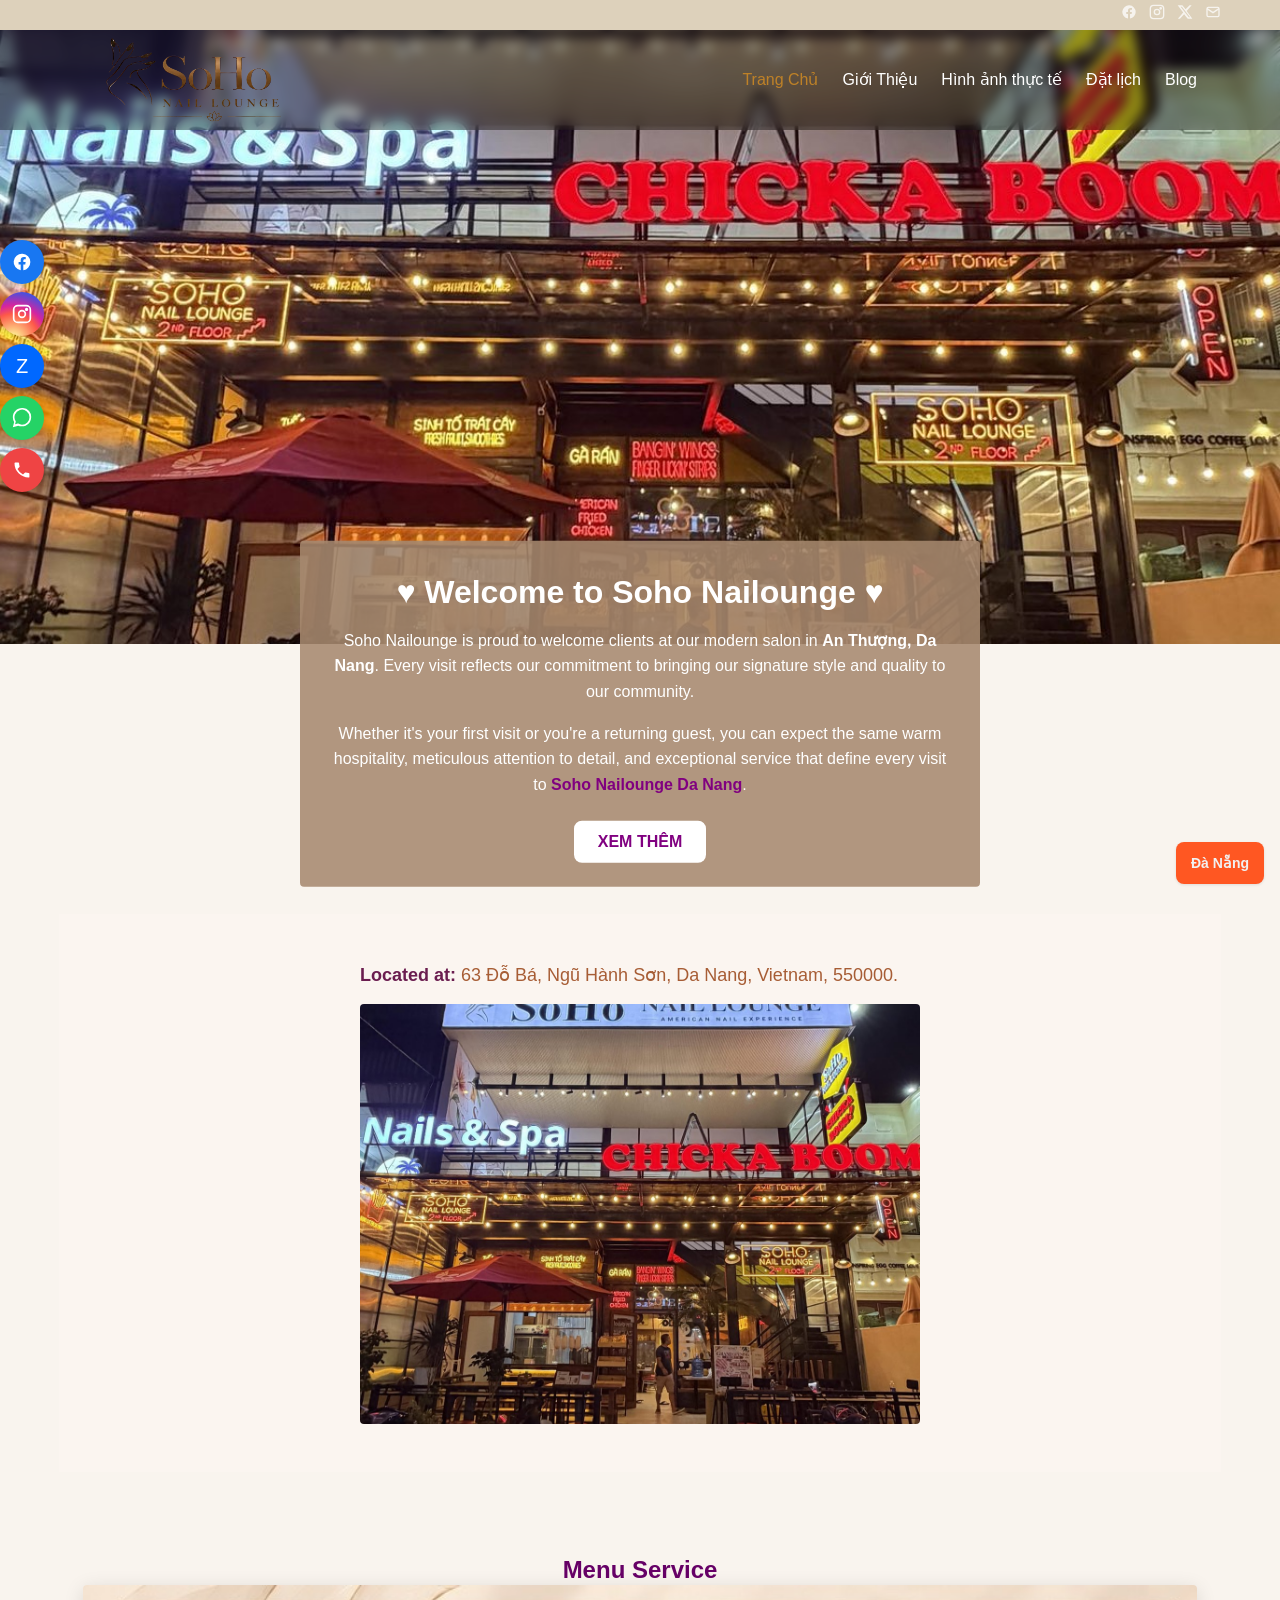
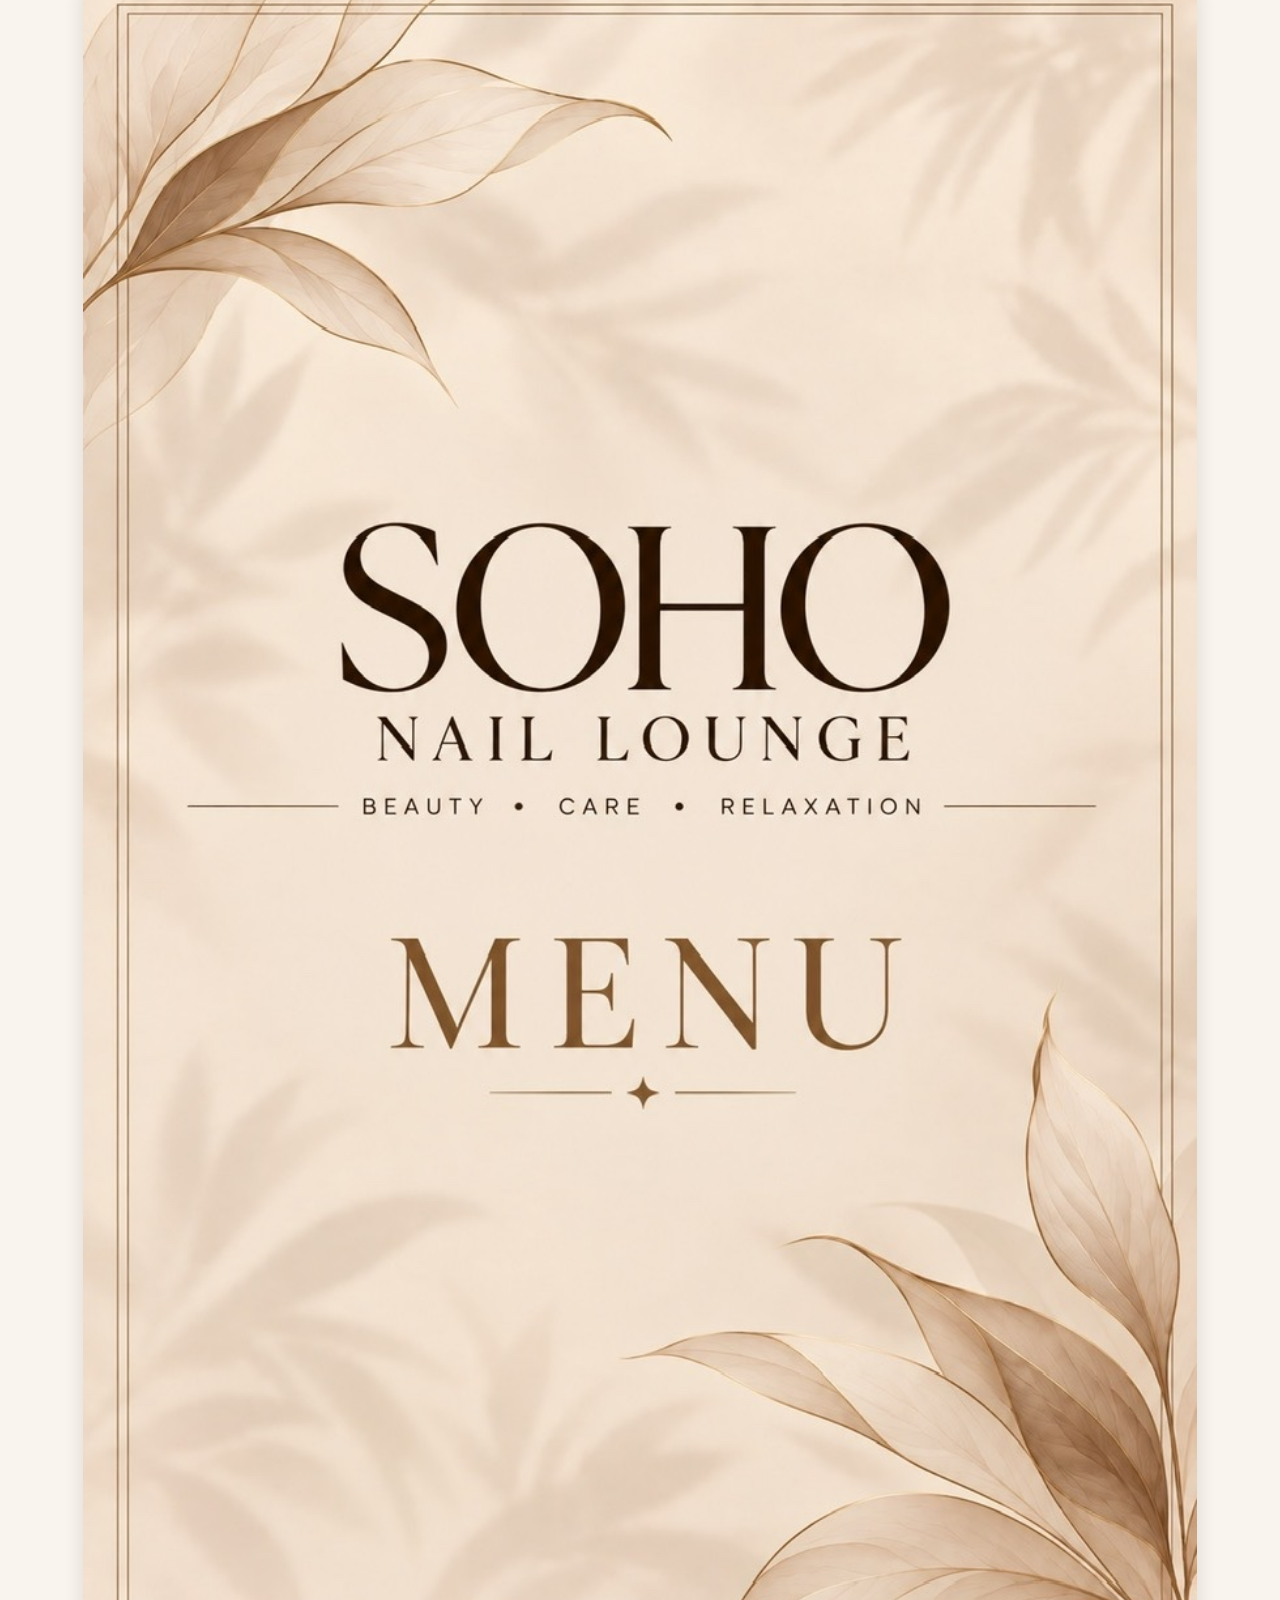
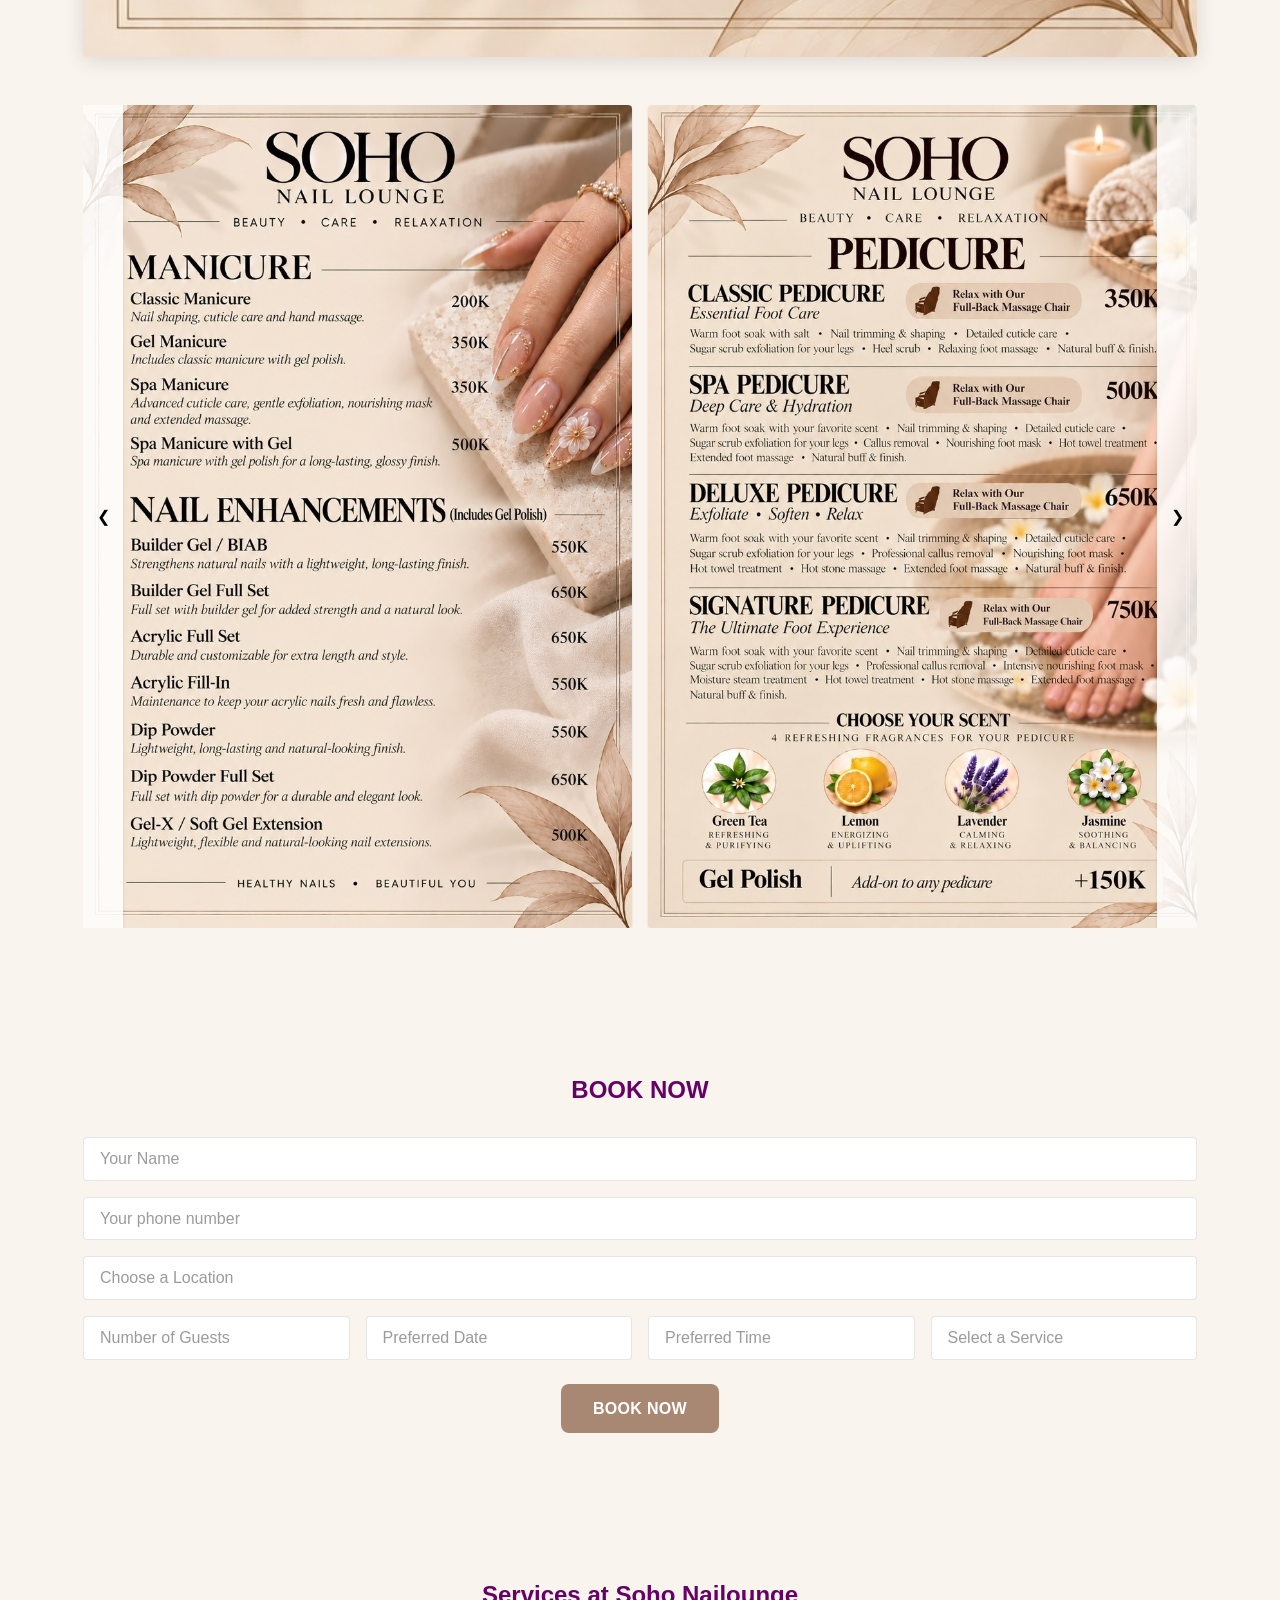
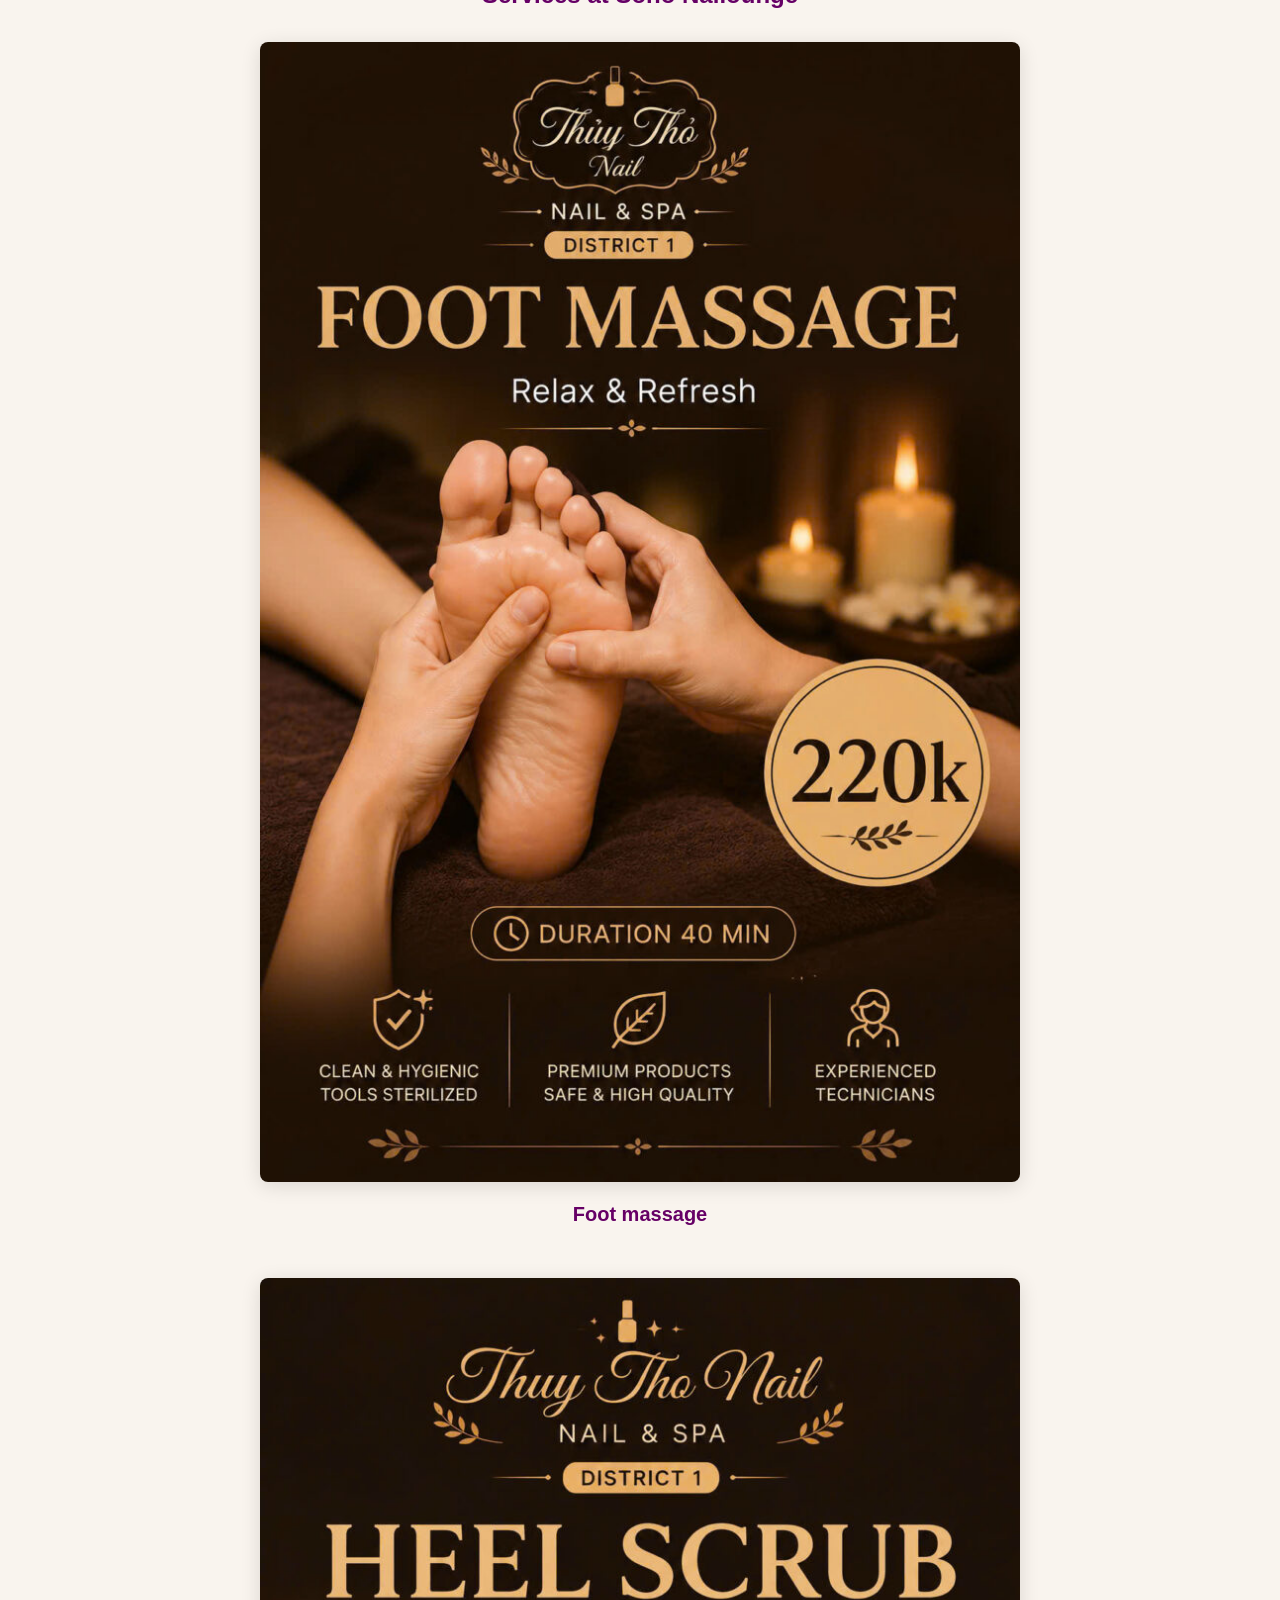
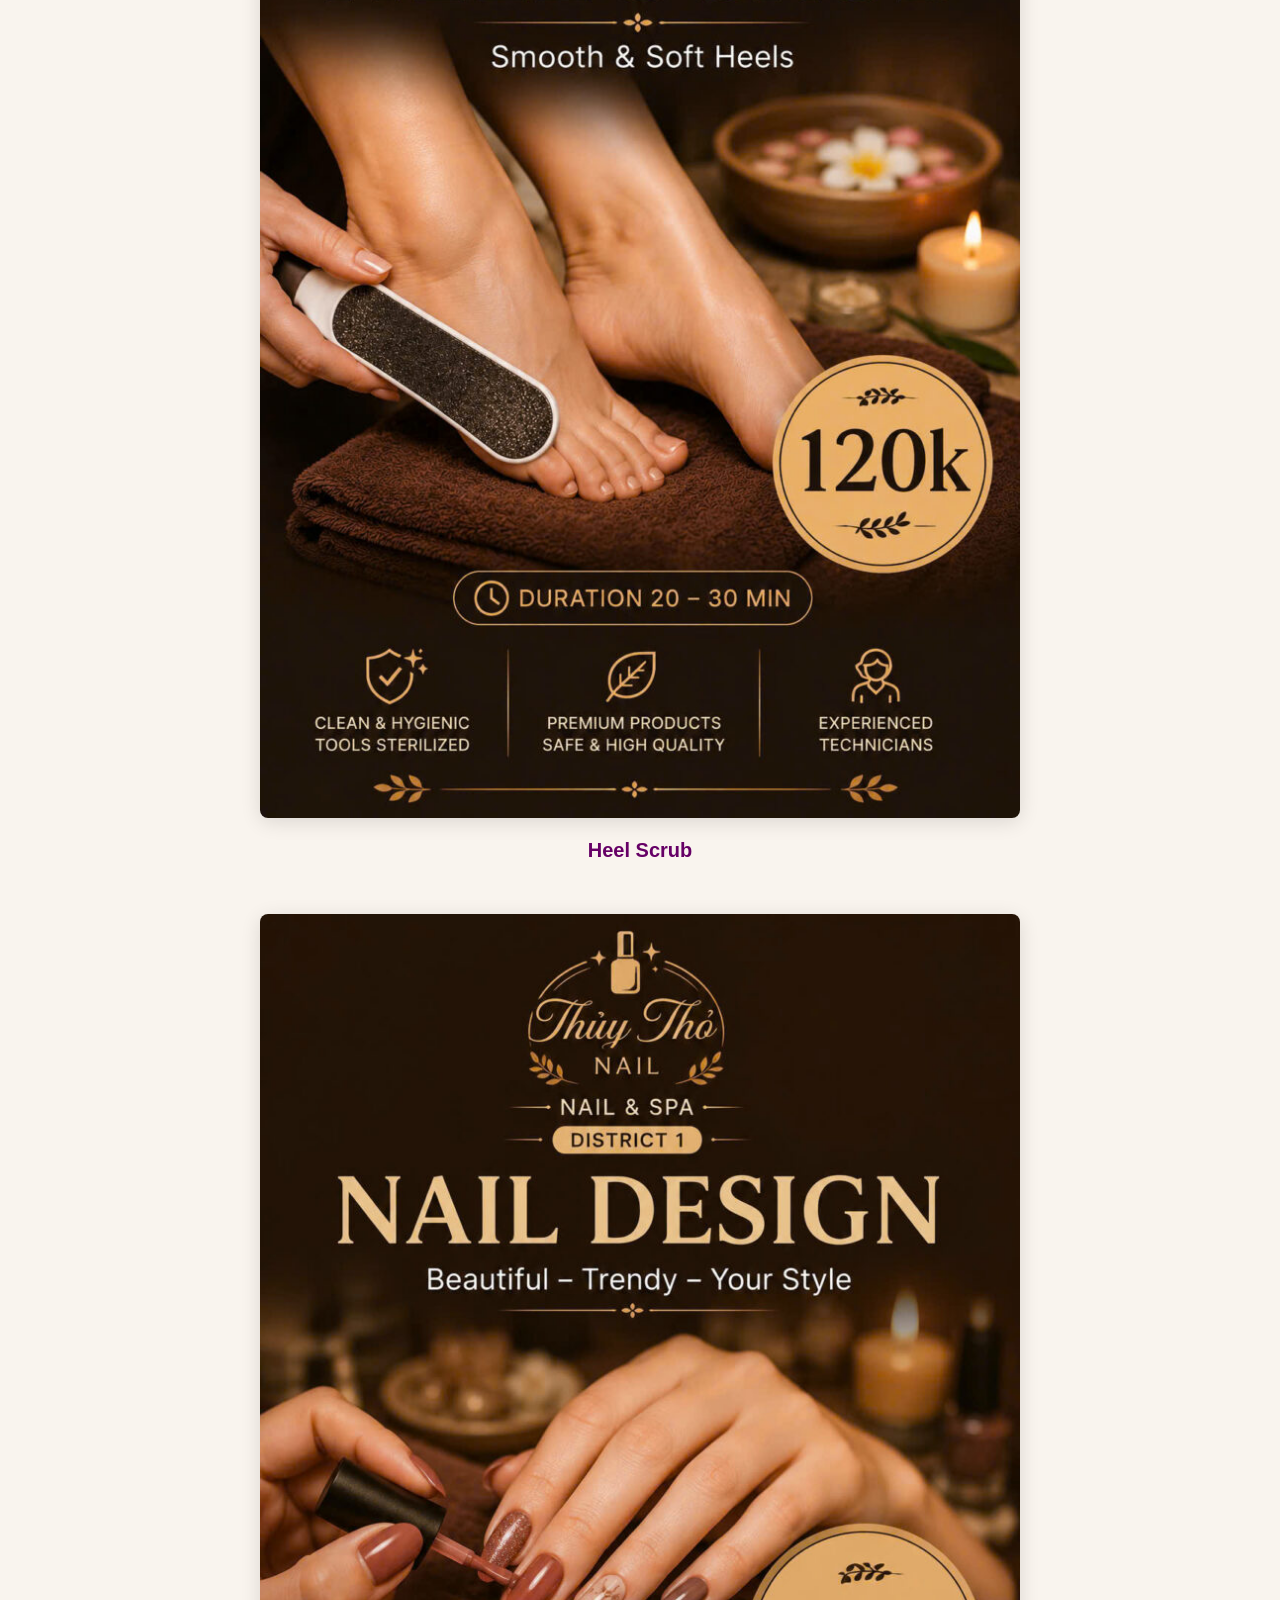
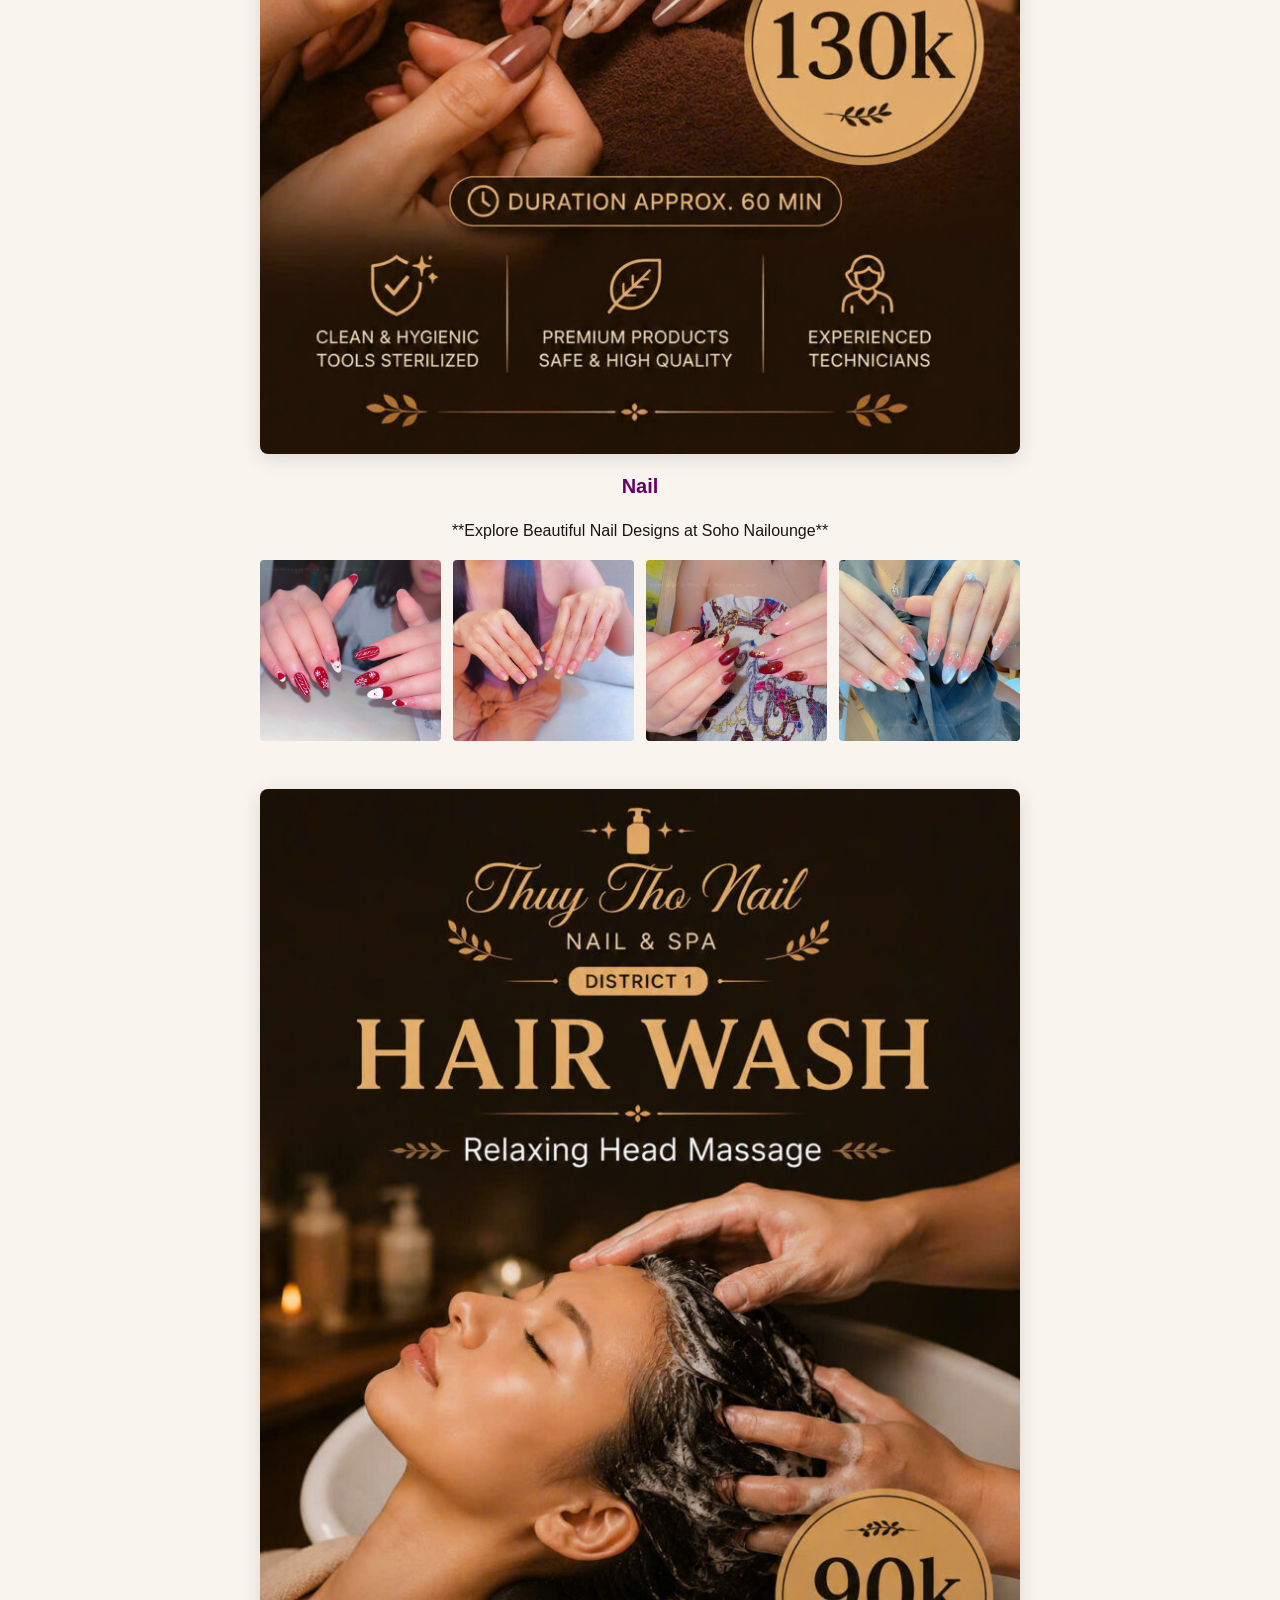
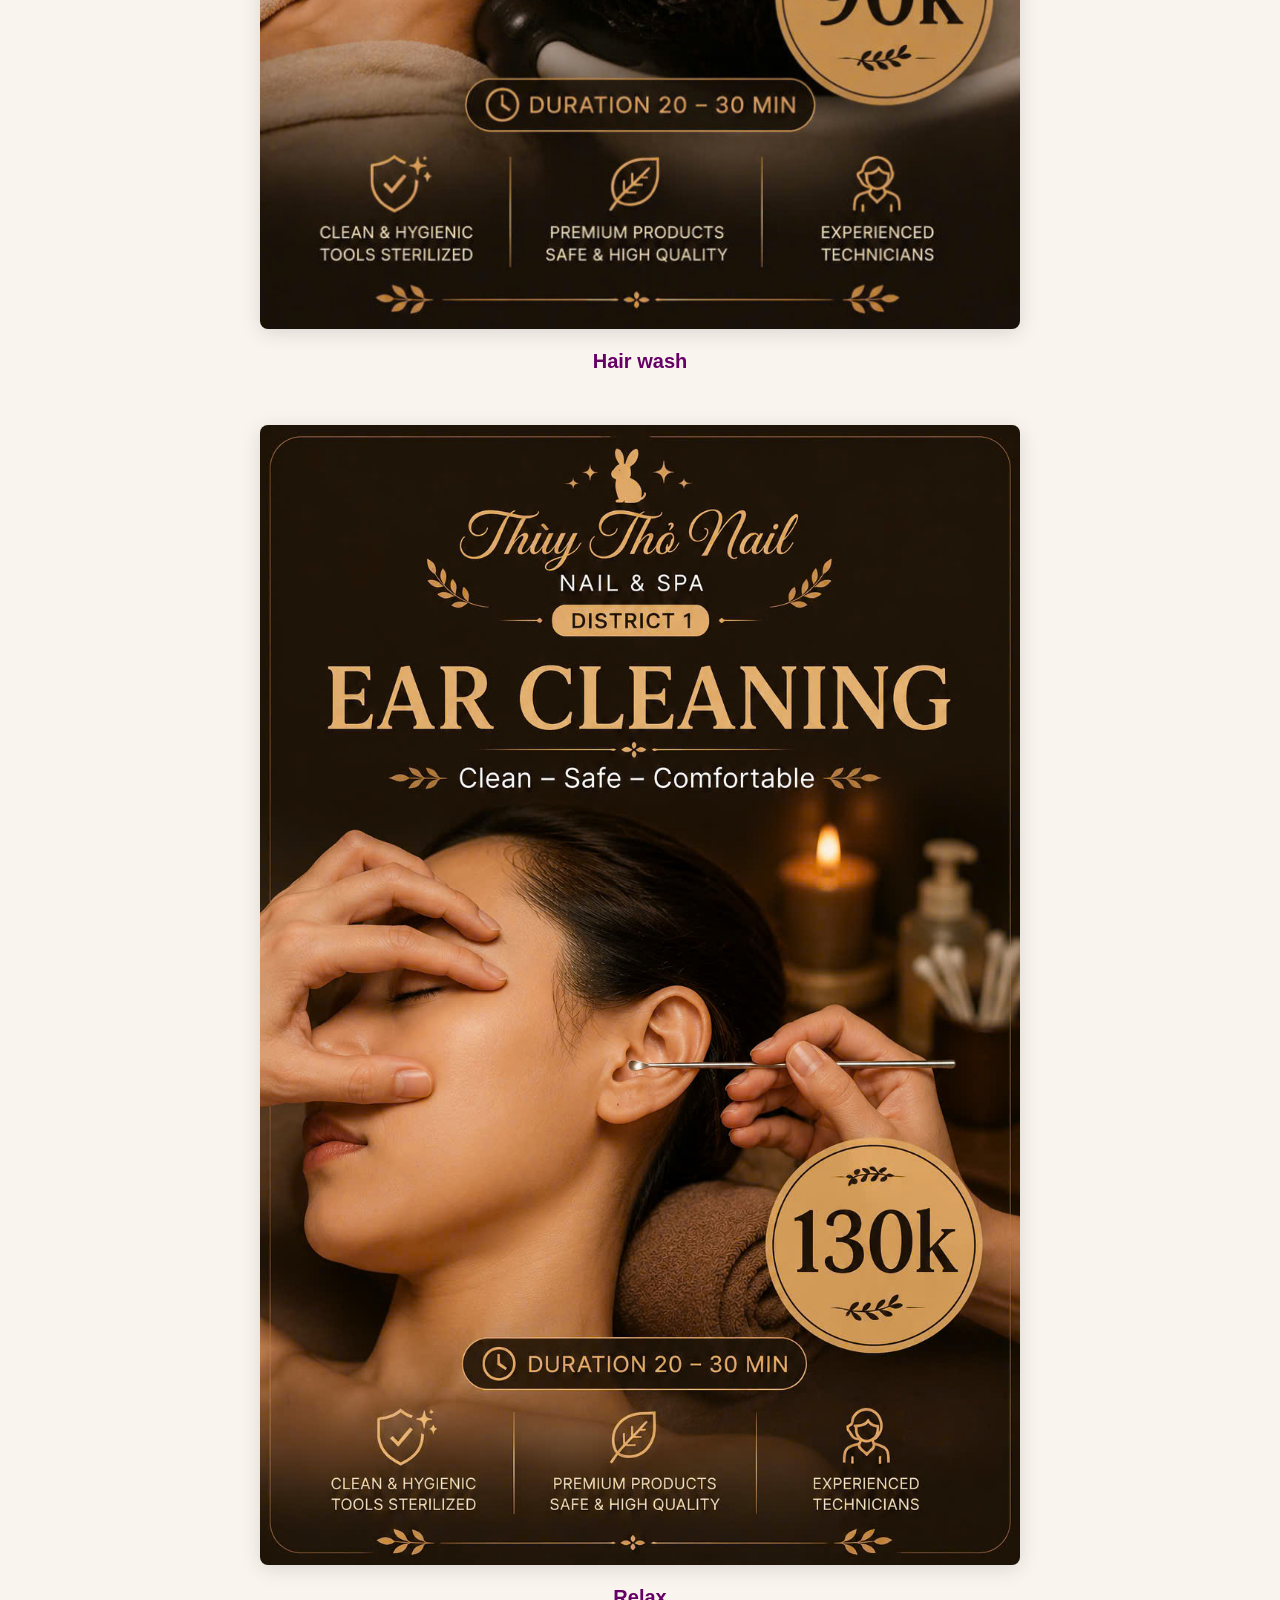
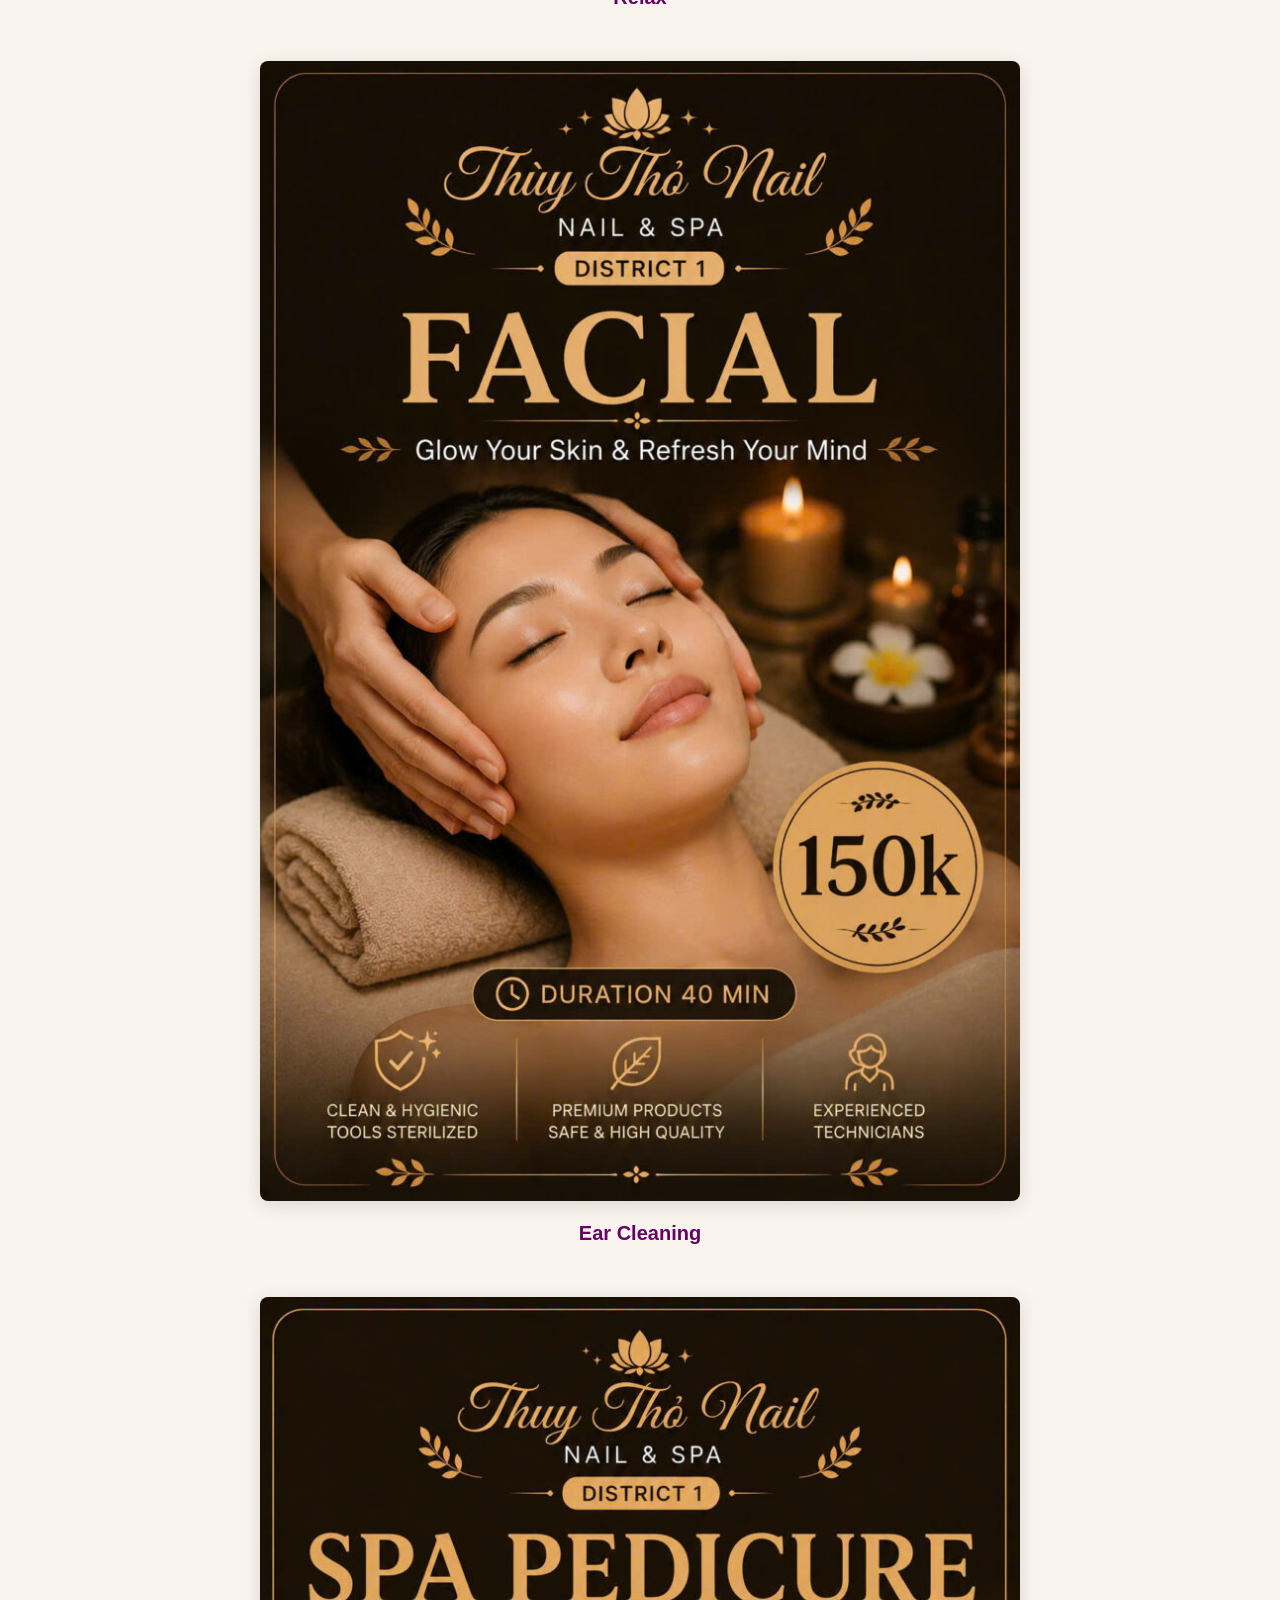
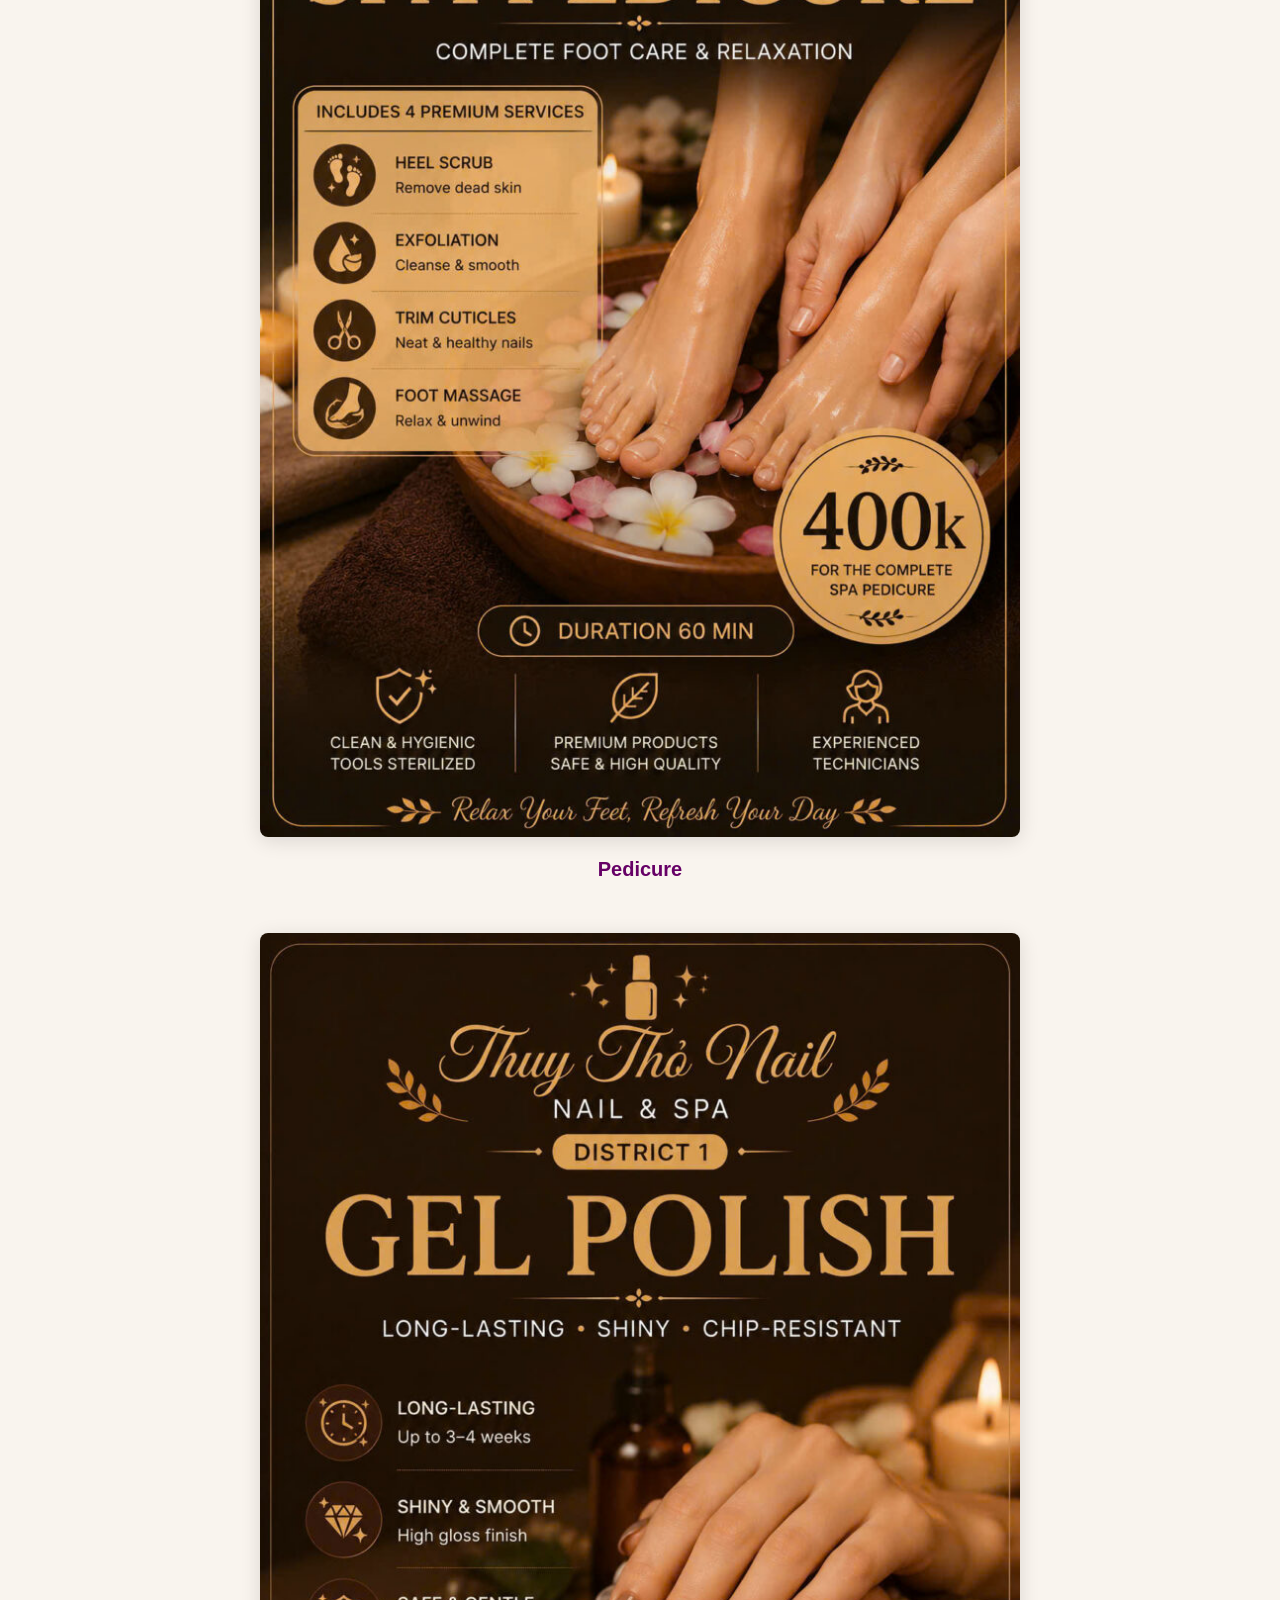
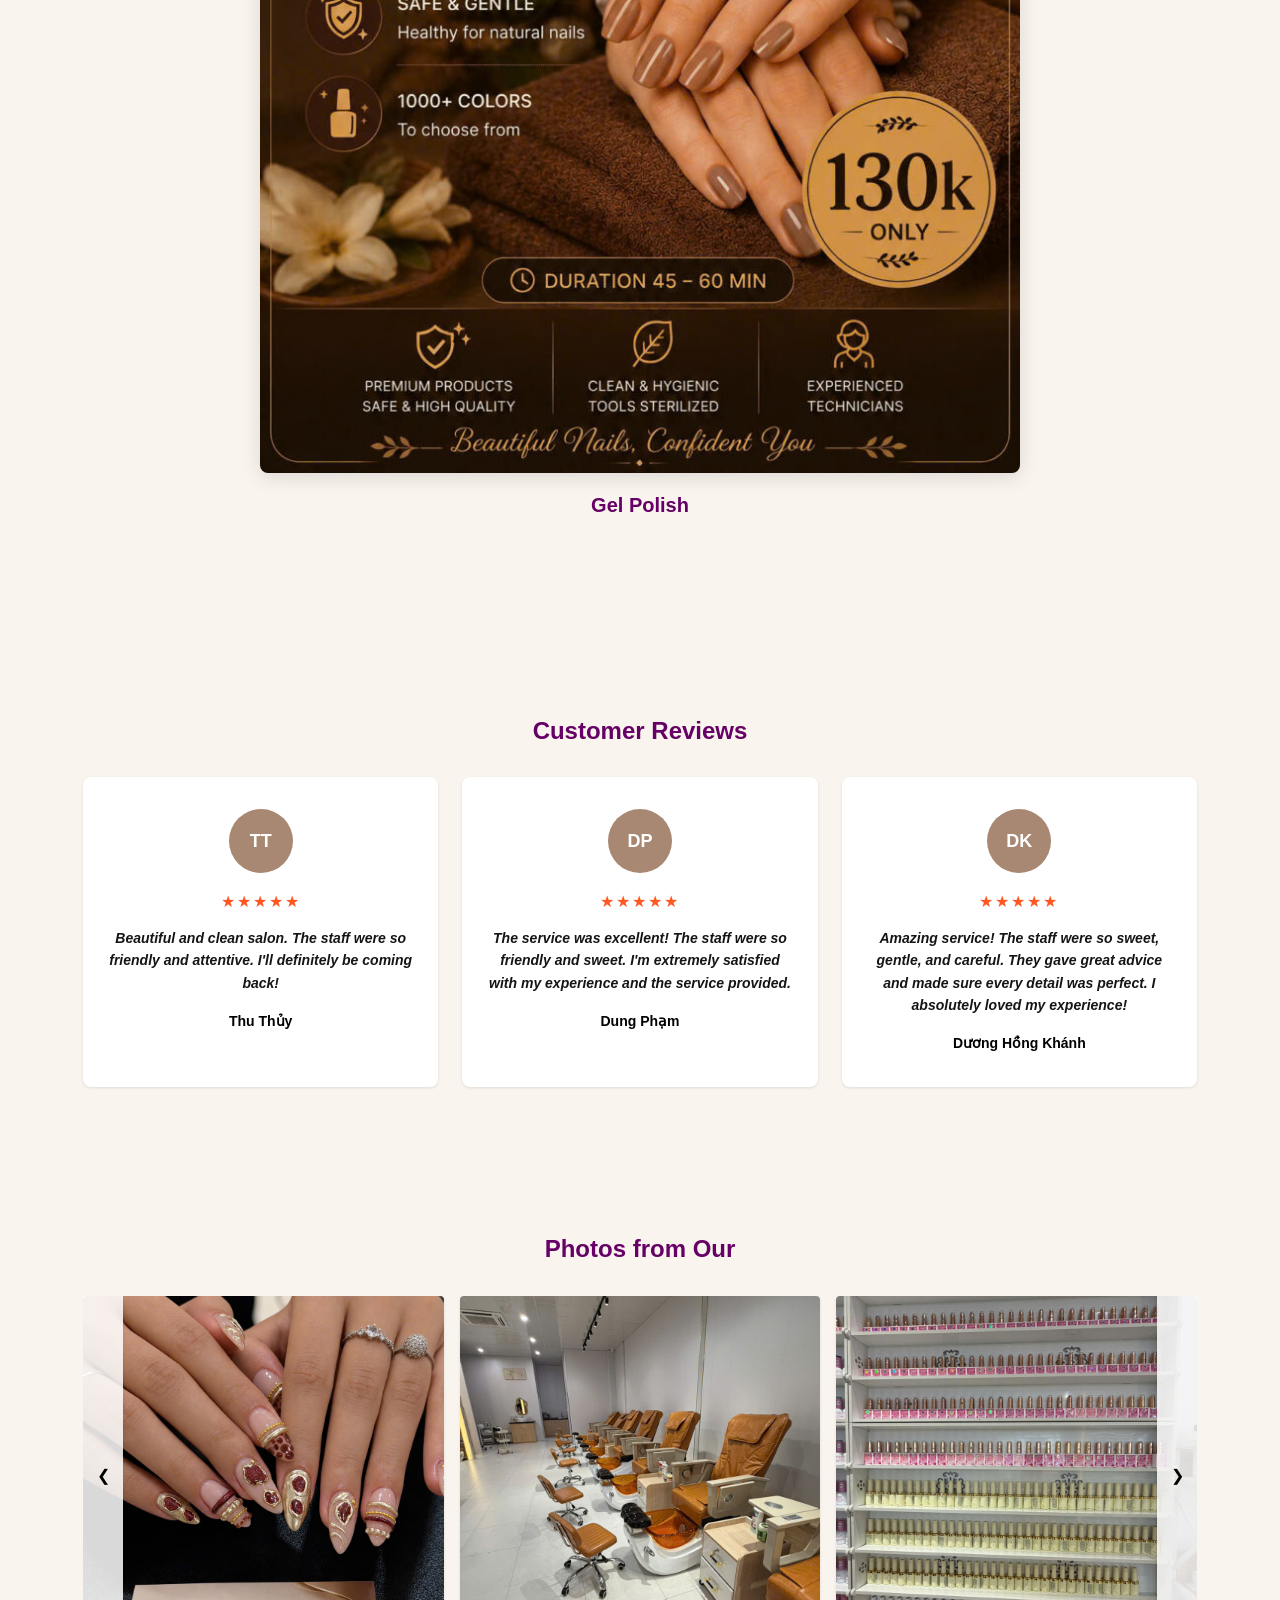
<file: html/index.html>
<!doctype html>
<html lang="vi">
  <head>
    <meta charset="UTF-8" />
    <meta name="viewport" content="width=device-width, initial-scale=1.0" />
    <title>Soho Nailounge</title>
    <meta
      name="description"
      content="Soho Nailounge — Nail, Spa, Gội đầu thư giãn, Massage chân tay tại An Thượng, Đà Nẵng."
    />
    <link rel="icon" href="assets/favicon-32.webp" sizes="32x32" />
    <link rel="icon" href="assets/favicon-192.webp" sizes="192x192" />
    <link rel="apple-touch-icon" href="assets/favicon-192.webp" />
    <link rel="stylesheet" href="css/fonts.css" />
    <link rel="stylesheet" href="css/reset.css" />
    <link rel="stylesheet" href="css/variables.css" />
    <link rel="stylesheet" href="css/global.css" />
    <link rel="stylesheet" href="css/components/header.css" />
    <link rel="stylesheet" href="css/components/hero.css" />
    <link rel="stylesheet" href="css/components/menu.css" />
    <link rel="stylesheet" href="css/components/carousel.css" />
    <link rel="stylesheet" href="css/components/booking.css" />
    <link rel="stylesheet" href="css/components/services-showcase.css" />
    <link rel="stylesheet" href="css/components/gallery.css" />
    <link rel="stylesheet" href="css/components/reviews.css" />
    <link rel="stylesheet" href="css/components/blog.css" />
    <link rel="stylesheet" href="css/components/footer.css" />
  </head>
  <body class="page-home">
    <div class="social-rail">
      <a
        href="https://facebook.com"
        class="social-rail__facebook"
        aria-label="Facebook"
      >
        <svg width="20" height="20" viewBox="0 0 24 24" fill="currentColor">
          <path
            d="M22 12a10 10 0 1 0-11.56 9.88v-6.99H7.9V12h2.54V9.8c0-2.5 1.49-3.89 3.78-3.89 1.1 0 2.24.2 2.24.2v2.46h-1.26c-1.24 0-1.63.77-1.63 1.56V12h2.78l-.44 2.89h-2.34v6.99A10 10 0 0 0 22 12z"
          />
        </svg>
      </a>
      <a
        href="https://instagram.com"
        class="social-rail__instagram"
        aria-label="Instagram"
      >
        <svg
          width="20"
          height="20"
          viewBox="0 0 24 24"
          fill="none"
          stroke="currentColor"
          stroke-width="2"
        >
          <rect x="2" y="2" width="20" height="20" rx="5" />
          <circle cx="12" cy="12" r="4" />
          <circle cx="17.5" cy="6.5" r="1" fill="currentColor" />
        </svg>
      </a>
      <a href="https://zalo.me" class="social-rail__zalo" aria-label="Zalo"
        >Z</a
      >
      <a
        href="https://wa.me/84349800320"
        class="social-rail__whatsapp"
        aria-label="WhatsApp"
      >
        <svg width="20" height="20" viewBox="0 0 24 24" fill="currentColor">
          <path
            d="M20.5 3.5A10.9 10.9 0 0 0 12 0C5.9 0 1 4.9 1 11a10.9 10.9 0 0 0 1.6 5.7L1 23l6.5-1.6A10.9 10.9 0 0 0 12 22c6.1 0 11-4.9 11-11a10.9 10.9 0 0 0-2.5-7.5zM12 20a9 9 0 0 1-4.6-1.3l-.3-.2-3.4.9.9-3.3-.2-.3A9 9 0 1 1 21 11a9 9 0 0 1-9 9z"
          />
        </svg>
      </a>
      <a href="tel:+84349800320" class="social-rail__phone" aria-label="Call">
        <svg width="20" height="20" viewBox="0 0 24 24" fill="currentColor">
          <path
            d="M6.6 10.8a15.1 15.1 0 0 0 6.6 6.6l2.2-2.2a1 1 0 0 1 1-.2 11.3 11.3 0 0 0 3.5.6 1 1 0 0 1 1 1V20a1 1 0 0 1-1 1A17 17 0 0 1 3 4a1 1 0 0 1 1-1h3.5a1 1 0 0 1 1 1 11.3 11.3 0 0 0 .6 3.5 1 1 0 0 1-.2 1l-2.3 2.3z"
          />
        </svg>
      </a>
    </div>

    <div class="location-switch">
      <a href="#locations">Đà Nẵng</a>
    </div>

    <header class="header header--overlay" id="header">
      <div class="header__topbar">
        <div class="container header__topbar-inner">
          <a href="https://facebook.com" aria-label="Facebook">
            <svg width="16" height="16" viewBox="0 0 24 24" fill="currentColor">
              <path
                d="M22 12a10 10 0 1 0-11.56 9.88v-6.99H7.9V12h2.54V9.8c0-2.5 1.49-3.89 3.78-3.89 1.1 0 2.24.2 2.24.2v2.46h-1.26c-1.24 0-1.63.77-1.63 1.56V12h2.78l-.44 2.89h-2.34v6.99A10 10 0 0 0 22 12z"
              />
            </svg>
          </a>
          <a href="https://instagram.com" aria-label="Instagram">
            <svg
              width="16"
              height="16"
              viewBox="0 0 24 24"
              fill="none"
              stroke="currentColor"
              stroke-width="2"
            >
              <rect x="2" y="2" width="20" height="20" rx="5" />
              <circle cx="12" cy="12" r="4" />
              <circle cx="17.5" cy="6.5" r="1" fill="currentColor" />
            </svg>
          </a>
          <a href="https://twitter.com" aria-label="Twitter">
            <svg width="16" height="16" viewBox="0 0 24 24" fill="currentColor">
              <path
                d="M18.9 2H22l-7.5 8.6L23 22h-6.9l-5.4-6.6L4.4 22H1.3l8-9.2L1 2h7l4.9 6 6-6zm-1.2 18h1.9L7.4 4H5.4l12.3 16z"
              />
            </svg>
          </a>
          <a href="mailto:queenvu2002@gmail.com" aria-label="Email">
            <svg
              width="16"
              height="16"
              viewBox="0 0 24 24"
              fill="none"
              stroke="currentColor"
              stroke-width="2"
            >
              <rect x="3" y="5" width="18" height="14" rx="2" />
              <path d="m3 7 9 6 9-6" />
            </svg>
          </a>
        </div>
      </div>
      <div class="header__main">
        <div class="container header__main-inner">
          <a href="index.html" class="header__logo">
            <img
              src="assets/images/logo-soho-transparent.png"
              alt="Soho Nail Lounge"
            />
          </a>
          <button class="header__nav-toggle" aria-label="Toggle menu">
            <span></span><span></span><span></span>
          </button>
          <nav class="header__nav">
            <ul class="header__nav-list">
              <li class="is-active"><a href="./">Trang Chủ</a></li>
              <li><a href="gioi-thieu/">Giới Thiệu</a></li>
              <li class="header__nav-item--hidden"><a href="#">Dịch Vụ</a></li>
              <li><a href="hinh-anh-thuc-te/">Hình ảnh thực tế</a></li>
              <li><a href="dat-lich/">Đặt lịch</a></li>
              <li><a href="blog/">Blog</a></li>
            </ul>
          </nav>
        </div>
      </div>
    </header>

    <main>
      <section class="hero">
        <img
          class="hero__bg"
          src="assets/images/soho-storefront-night.jpg"
          alt="Soho Nail Lounge Da Nang storefront"
        />
        <div class="hero__welcome" data-animate>
          <h1 class="hero__welcome-title">♥ Welcome to Soho Nailounge ♥</h1>
          <p>
            Soho Nailounge is proud to welcome clients at our modern salon in
            <strong>An Thượng, Da Nang</strong>. Every visit reflects our
            commitment to bringing our signature style and quality to our
            community.
          </p>
          <p>
            Whether it's your first visit or you're a returning guest, you
            can expect the same warm hospitality, meticulous attention to
            detail, and exceptional service that define every visit to
            <a href="#locations">Soho Nailounge Da Nang</a>.
          </p>
          <a href="#locations" class="btn btn--white">XEM THÊM</a>
        </div>
      </section>

      <section class="locations container" id="locations">
        <div class="locations__grid locations__grid--single">
          <div class="locations__item" data-animate>
            <h3>
              <strong>Located at:</strong>
              <a href="#"
                >63 Đỗ Bá, Ngũ Hành Sơn, Da Nang, Vietnam, 550000.</a
              >
            </h3>
            <img
              src="assets/images/soho-storefront-night.jpg"
              alt="Soho Nail Lounge Da Nang storefront"
            />
          </div>
        </div>
      </section>

      <section class="section menu-service">
        <div class="container">
          <h2 class="section-title-main menu-service__title">Menu Service</h2>
          <div class="menu-service__poster" data-animate>
            <img
              src="assets/images/soho-menu-cover.jpg"
              alt="Soho Nailounge price menu"
            />
          </div>
          <div
            class="carousel menu-service__carousel"
            data-carousel
            data-animate
          >
            <div class="carousel__track">
              <div class="carousel__slide">
                <img
                  src="assets/images/soho-menu-manicure-enhancements.jpg"
                  alt="Manicure and nail enhancements price menu"
                />
                <img
                  src="assets/images/soho-menu-pedicure.jpg"
                  alt="Pedicure price menu"
                />
              </div>
              <div class="carousel__slide">
                <img
                  src="assets/images/soho-menu-hairwash-waxing.jpg"
                  alt="Hair wash and waxing price menu"
                />
                <img
                  src="assets/images/soho-menu-additional-services.jpg"
                  alt="Additional services price menu"
                />
              </div>
            </div>
            <button
              class="carousel__arrow carousel__arrow--prev"
              aria-label="Previous slide"
            >
              &#10094;
            </button>
            <button
              class="carousel__arrow carousel__arrow--next"
              aria-label="Next slide"
            >
              &#10095;
            </button>
          </div>
        </div>
      </section>

      <section class="section booking" id="booking">
        <div class="container">
          <h2 class="section-title-main booking__title">Book Now</h2>
          <form class="booking__form" data-animate>
            <div class="booking__field booking__field--full">
              <input type="text" name="name" placeholder="Your Name" required />
            </div>
            <div class="booking__field booking__field--full">
              <input
                type="tel"
                name="phone"
                placeholder="Your phone number"
                required
              />
            </div>
            <div class="booking__field booking__field--full">
              <select name="location">
                <option value="" selected disabled>Choose a Location</option>
                <option value="danang">An Thượng - Đà Nẵng</option>
              </select>
            </div>
            <div class="booking__field">
              <select name="guests">
                <option value="" selected disabled>Number of Guests</option>
                <option>1 người</option>
                <option>2 người</option>
                <option>3 người</option>
                <option>4 người</option>
                <option>5 người</option>
                <option>6 người</option>
                <option>7 người</option>
                <option>8 người</option>
                <option>9 người</option>
                <option>10 người</option>
              </select>
            </div>
            <div class="booking__field">
              <input type="text" name="date" placeholder="Preferred Date" />
            </div>
            <div class="booking__field">
              <input type="text" name="time" placeholder="Preferred Time" />
            </div>
            <div class="booking__field">
              <select name="service">
                <option value="" selected disabled>Select a Service</option>
                <option>Nail</option>
                <option>Gội đầu thư giãn</option>
                <option>Massage Tay Chân</option>
                <option>Relax</option>
                <option>Ear Cleaning</option>
                <option>Heel Scrub</option>
              </select>
            </div>
            <div class="booking__submit">
              <button type="submit" class="btn btn--primary">BOOK NOW</button>
            </div>
          </form>
        </div>
      </section>

      <section class="section services-showcase">
        <div class="container">
          <h2 class="section-title-main services-showcase__title">
            Services at Soho Nailounge
          </h2>

          <div class="service-box" data-animate>
            <img
              class="service-box__img"
              src="assets/images/z8015842418418_07ff36da298ad6ba134d4fb48012b8d4-768x1152.jpg"
              alt="Foot massage service — 220k"
            />
            <p class="service-box__label">Foot massage</p>
          </div>

          <div class="service-box" data-animate>
            <img
              class="service-box__img"
              src="assets/images/z8015864478588_d3b505cd84f28069b3b448378a401d5e-768x1152.jpg"
              alt="Heel scrub service — 120k"
            />
            <p class="service-box__label">Heel Scrub</p>
          </div>

          <div class="service-box" data-animate>
            <img
              class="service-box__img"
              src="assets/images/z8015858252829_dfd9f5148b0d11bea8773ce29f566d68-768x1152.jpg"
              alt="Nail design service — 130k"
            />
            <p class="service-box__label">Nail</p>
            <p class="service-box__caption">
              **Explore Beautiful Nail Designs at Soho Nailounge**
            </p>
            <div class="service-box__gallery">
              <img
                src="assets/images/469323236_913339640860861_7661932094117407485_n.jpg"
                alt="Nail design example"
              />
              <img
                src="assets/images/469902790_917141683813990_6905318795763585883_n.jpg"
                alt="Nail design example"
              />
              <img
                src="assets/images/466470370_896724782522347_778402889537107181_n.jpg"
                alt="Nail design example"
              />
              <img
                src="assets/images/470163962_917141797147312_8539272037024108916_n.jpg"
                alt="Nail design example"
              />
            </div>
          </div>

          <div class="service-box" data-animate>
            <img
              class="service-box__img"
              src="assets/images/z8015871940661_59e24e08e3c2d45e45f9ad852ad5a58e-768x1152.jpg"
              alt="Hair wash service — 90k"
            />
            <p class="service-box__label">Hair wash</p>
          </div>

          <div class="service-box" data-animate>
            <img
              class="service-box__img"
              src="assets/images/z8015879388731_3efd947cea8db1e82685baeece9f71e1.jpg"
              alt="Relax facial massage service — 150k"
            />
            <p class="service-box__label">Relax</p>
          </div>

          <div class="service-box" data-animate>
            <img
              class="service-box__img"
              src="assets/images/z8015898124026_6b001d4fb5bc2934861f3b2a6283bfcd-768x1152.jpg"
              alt="Ear cleaning service — 130k"
            />
            <p class="service-box__label">Ear Cleaning</p>
          </div>

          <div class="service-box" data-animate>
            <img
              class="service-box__img"
              src="assets/images/z8015911005959_6049db3987a602b66f3f6f4be4cd0310-768x1152.jpg"
              alt="Spa pedicure service — 400k"
            />
            <p class="service-box__label">Pedicure</p>
          </div>

          <div class="service-box" data-animate>
            <img
              class="service-box__img"
              src="assets/images/z8015924040285_4354d03138502ad83d37b182e7aa453c-768x1152.jpg"
              alt="Gel polish service — 130k"
            />
            <p class="service-box__label">Gel Polish</p>
          </div>
        </div>
      </section>

      <section class="section reviews">
        <div class="container">
          <h2 class="section-title-main reviews__title">Customer Reviews</h2>
          <div class="reviews__grid" data-animate>
            <div class="review-card">
              <div class="review-card__avatar">TT</div>
              <div class="review-card__stars">★★★★★</div>
              <p class="review-card__text">
                Beautiful and clean salon. The staff were so friendly and
                attentive. I'll definitely be coming back!
              </p>
              <p class="review-card__author">Thu Thủy</p>
            </div>
            <div class="review-card">
              <div class="review-card__avatar">DP</div>
              <div class="review-card__stars">★★★★★</div>
              <p class="review-card__text">
                The service was excellent! The staff were so friendly and sweet.
                I'm extremely satisfied with my experience and the service
                provided.
              </p>
              <p class="review-card__author">Dung Phạm</p>
            </div>
            <div class="review-card">
              <div class="review-card__avatar">DK</div>
              <div class="review-card__stars">★★★★★</div>
              <p class="review-card__text">
                Amazing service! The staff were so sweet, gentle, and careful.
                They gave great advice and made sure every detail was perfect. I
                absolutely loved my experience!
              </p>
              <p class="review-card__author">Dương Hồng Khánh</p>
            </div>
          </div>
        </div>
      </section>

      <section class="section gallery" id="gallery">
        <div class="container">
          <h2 class="section-title-main gallery__title">Photos from Our</h2>
          <div class="carousel gallery__carousel" data-carousel data-animate>
            <div class="carousel__track">
              <div class="carousel__slide">
                <img
                  src="assets/images/soho-nail-art-gold-closeup.jpg"
                  alt="Soho Nail Lounge gold nail art closeup"
                />
                <img
                  src="assets/images/soho-salon-pedicure-chairs.jpg"
                  alt="Soho Nail Lounge pedicure chairs"
                />
                <img
                  src="assets/images/soho-salon-nail-polish-wall-1.jpg"
                  alt="Soho Nail Lounge nail polish wall"
                />
              </div>
              <div class="carousel__slide">
                <img
                  src="assets/images/soho-salon-nail-polish-wall-2.jpg"
                  alt="Soho Nail Lounge nail polish wall"
                />
                <img
                  src="assets/images/soho-nail-art-closeup.jpg"
                  alt="Soho Nail Lounge customer nail art"
                />
                <img
                  src="assets/images/screenshot_1761882490.png"
                  alt="Soho Nailounge customer photo"
                />
              </div>
              <div class="carousel__slide">
                <img
                  src="assets/images/screenshot_1761882739.png"
                  alt="Soho Nailounge customer photo"
                />
                <img
                  src="assets/images/screenshot_1761882762.png"
                  alt="Soho Nailounge customer photo"
                />
                <img
                  src="assets/images/screenshot_1761882802.png"
                  alt="Soho Nailounge customer photo"
                />
              </div>
              <div class="carousel__slide">
                <img
                  src="assets/images/screenshot_1761882872.png"
                  alt="Soho Nailounge customer photo"
                />
                <img
                  src="assets/images/screenshot_1761882912.png"
                  alt="Soho Nailounge customer photo"
                />
                <img
                  src="assets/images/screenshot_1761882921.png"
                  alt="Soho Nailounge customer photo"
                />
              </div>
              <div class="carousel__slide">
                <img
                  src="assets/images/screenshot_1761882985.png"
                  alt="Soho Nailounge customer photo"
                />
                <img
                  src="assets/images/screenshot_1761883021.png"
                  alt="Soho Nailounge customer photo"
                />
                <img
                  src="assets/images/screenshot_1761883080.png"
                  alt="Soho Nailounge customer photo"
                />
              </div>
              <div class="carousel__slide">
                <img
                  src="assets/images/screenshot_1761883102.png"
                  alt="Soho Nailounge customer photo"
                />
              </div>
            </div>
            <button
              class="carousel__arrow carousel__arrow--prev"
              aria-label="Previous slide"
            >
              &#10094;
            </button>
            <button
              class="carousel__arrow carousel__arrow--next"
              aria-label="Next slide"
            >
              &#10095;
            </button>
          </div>
        </div>
      </section>

      <section class="section blog" id="blog">
        <div class="container">
          <h2 class="section-title-main blog__title">Blog</h2>
          <div class="blog__grid" data-animate>
            <article class="blog-card">
              <img
                src="assets/images/foot-massage-in-da-nang-relaxing-foot-spa-near-my-khe-beach-loved-by-travelers-14.jpg"
                alt="Foot Massage in Da Nang"
              />
              <div class="blog-card__body">
                <h3 class="blog-card__title">
                  <a href="#"
                    >Foot Massage in Da Nang – Relaxing Foot Spa Near My Khe
                    Beach Loved by Travelers</a
                  >
                </h3>
                <p class="blog-card__date">29/07/2026</p>
                <p class="blog-card__excerpt">
                  Foot Massage in Da Nang – Relaxing Foot Spa Near My Khe Beach
                  Loved by…
                </p>
              </div>
            </article>
            <article class="blog-card">
              <img
                src="assets/images/the-favorite-nail-salon-in-da-nang-for-international-tourists-thuy-tho-nail-spa-4.jpg"
                alt="The Favorite Nail Salon in Da Nang"
              />
              <div class="blog-card__body">
                <h3 class="blog-card__title">
                  <a href="#"
                    >The Favorite Nail Salon in Da Nang for International
                    Tourists – Soho Nailounge & Spa</a
                  >
                </h3>
                <p class="blog-card__date">27/07/2026</p>
                <p class="blog-card__excerpt">
                  The Favorite Nail Salon in Da Nang for International Tourists
                  – Soho Nailounge &…
                </p>
              </div>
            </article>
            <article class="blog-card">
              <img
                src="assets/images/everything-you-need-to-know-about-heel-scrub-da-nang-at-thuy-tho-nail-spa-6.jpg"
                alt="Heel Scrub Da Nang"
              />
              <div class="blog-card__body">
                <h3 class="blog-card__title">
                  <a href="#"
                    >Everything You Need to Know About Heel Scrub Da Nang at
                    Soho Nailounge & Spa</a
                  >
                </h3>
                <p class="blog-card__date">22/07/2026</p>
                <p class="blog-card__excerpt">
                  Everything You Need to Know About Heel Scrub Da Nang | Smooth,
                  Healthy Heels at…
                </p>
              </div>
            </article>
          </div>
        </div>
      </section>
    </main>

    <footer class="footer">
      <img
        class="footer__bg"
        src="assets/images/soho-salon-interior.jpg"
        alt=""
      />
      <div class="footer__overlay"></div>
      <div class="container footer__inner">
        <div class="footer__brand">
          <img
            class="footer__logo"
            src="assets/images/logo-soho-transparent.png"
            alt="Soho Nail Lounge"
          />
          <p class="footer__brand-title">Soho Nailounge — Nails salon</p>
          <h4 class="footer__heading">
            Soho Nailounge – Your Little Beauty Retreat
          </h4>
          <p class="footer__text">
            More than just a nail salon, Soho Nailounge is a cozy place where
            you can relax, feel cared for, and enjoy special moments with
            friends and loved ones. Come visit us, unwind, and take some time to
            treat yourself.
          </p>
        </div>
        <div class="footer__contact">
          <h4 class="footer__heading">Our Salon Locations</h4>
          <p class="footer__text">
            Address: 63 Đỗ Bá, Ngũ Hành Sơn, Da Nang, Vietnam, 550000
          </p>
          <p class="footer__text">
            Booking Hotline: <a href="tel:+84349800320">+84 349 800 320</a>
          </p>
          <p class="footer__text">
            Email:
            <a href="mailto:queenvu2002@gmail.com"
              >queenvu2002@gmail.com</a
            >
          </p>
        </div>
        <div class="footer__fanpage">
          <h4 class="footer__heading">Fanpage Facebook</h4>
          <div class="footer__fanpage-card">
            <img
              src="assets/images/fanpage-soho-nail-lounge.png"
              alt="SoHo Nail Lounge Facebook page"
            />
            <a
              href="https://www.facebook.com/profile.php?id=61594598087452"
              target="_blank"
              rel="noopener"
              >Theo dõi trên Facebook</a
            >
          </div>
        </div>
      </div>
      <div class="container footer__maps">
        <div class="footer__map">
          <h4>Đà Nẵng Map</h4>
          <iframe
            class="footer__map-frame"
            loading="lazy"
            title="Da Nang Map"
            src="https://maps.google.com/maps?q=63%20Do%20Ba%2C%20Ngu%20Hanh%20Son%2C%20Da%20Nang&t=&z=15&ie=UTF8&iwloc=&output=embed"
          ></iframe>
        </div>
      </div>
      <div class="footer__bottom">
        Copyright 2026 © Soho Nailounge - Thiết kế bởi: Manhan.vn
      </div>
    </footer>

    <script src="js/components/carousel.js" defer></script>
    <script src="js/components/nav.js" defer></script>
    <script src="js/components/booking.js" defer></script>
    <script src="js/main.js" defer></script>
  </body>
</html>
</file>
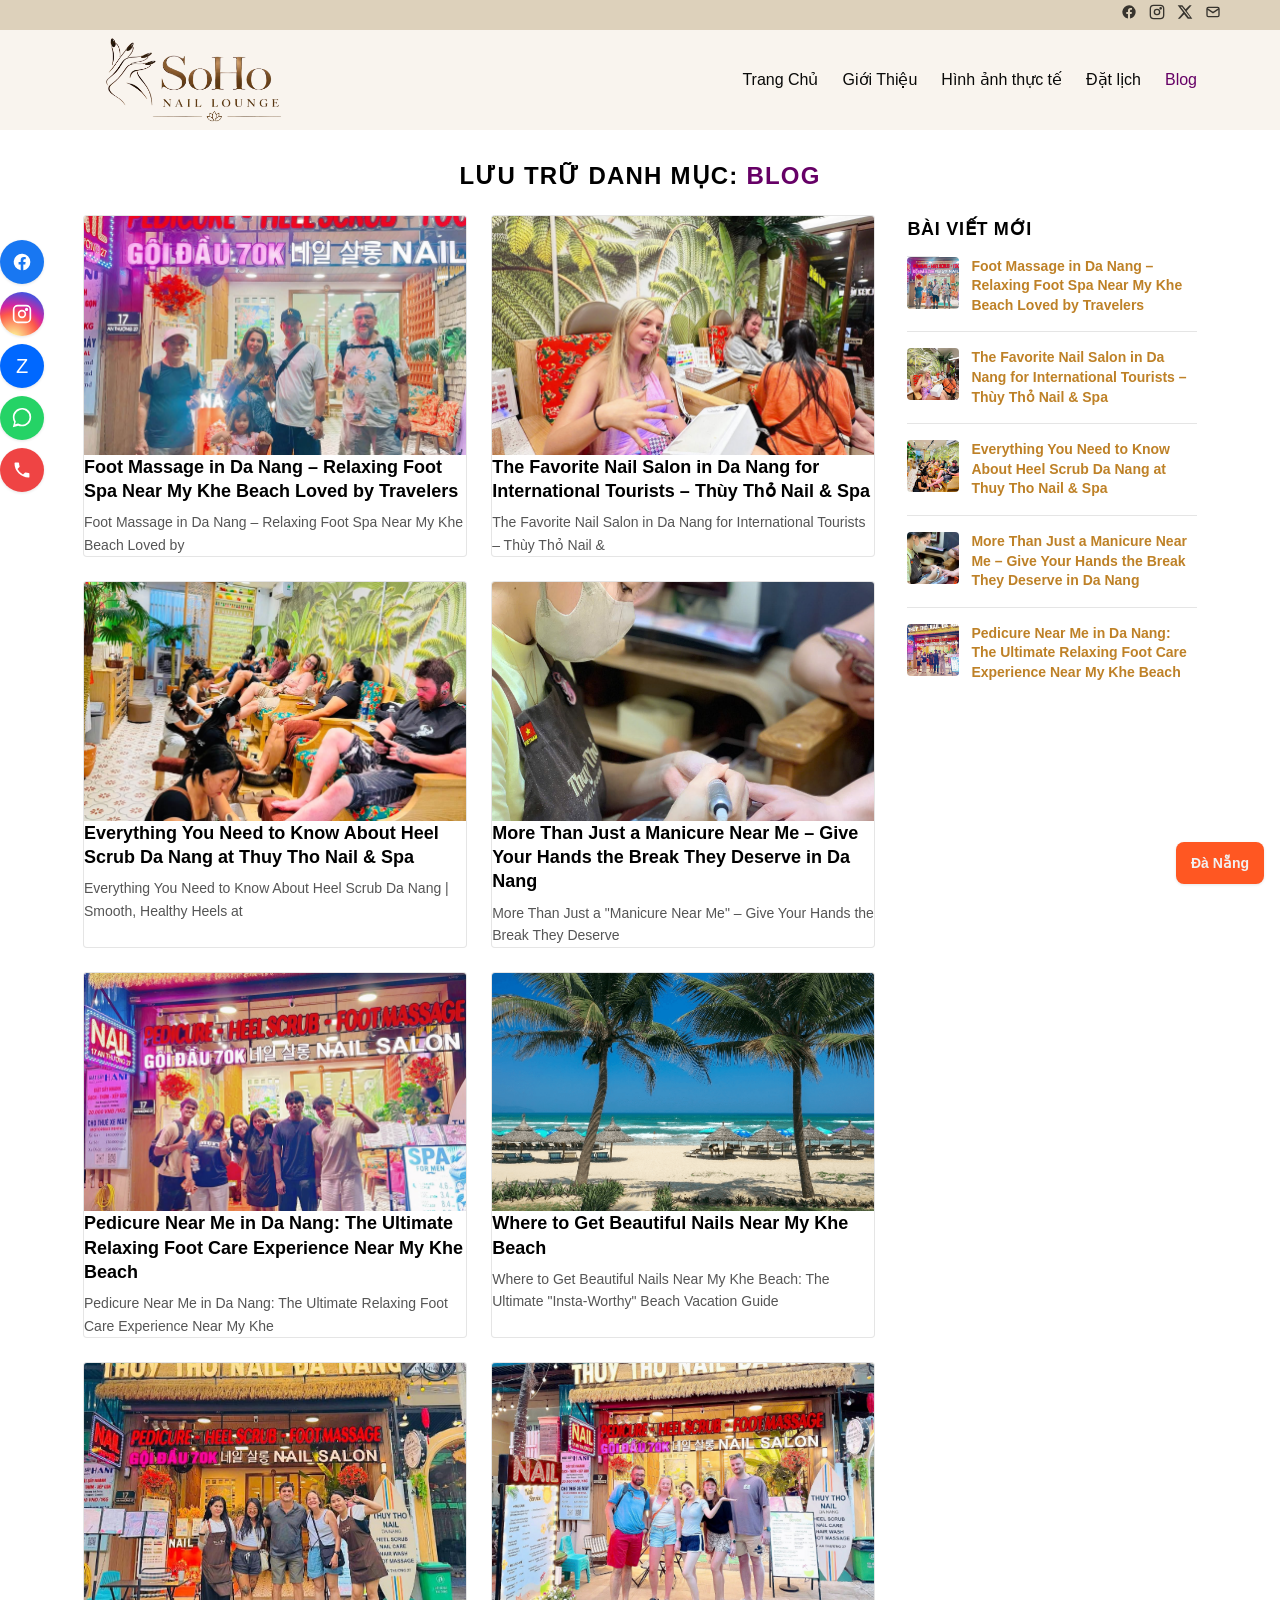
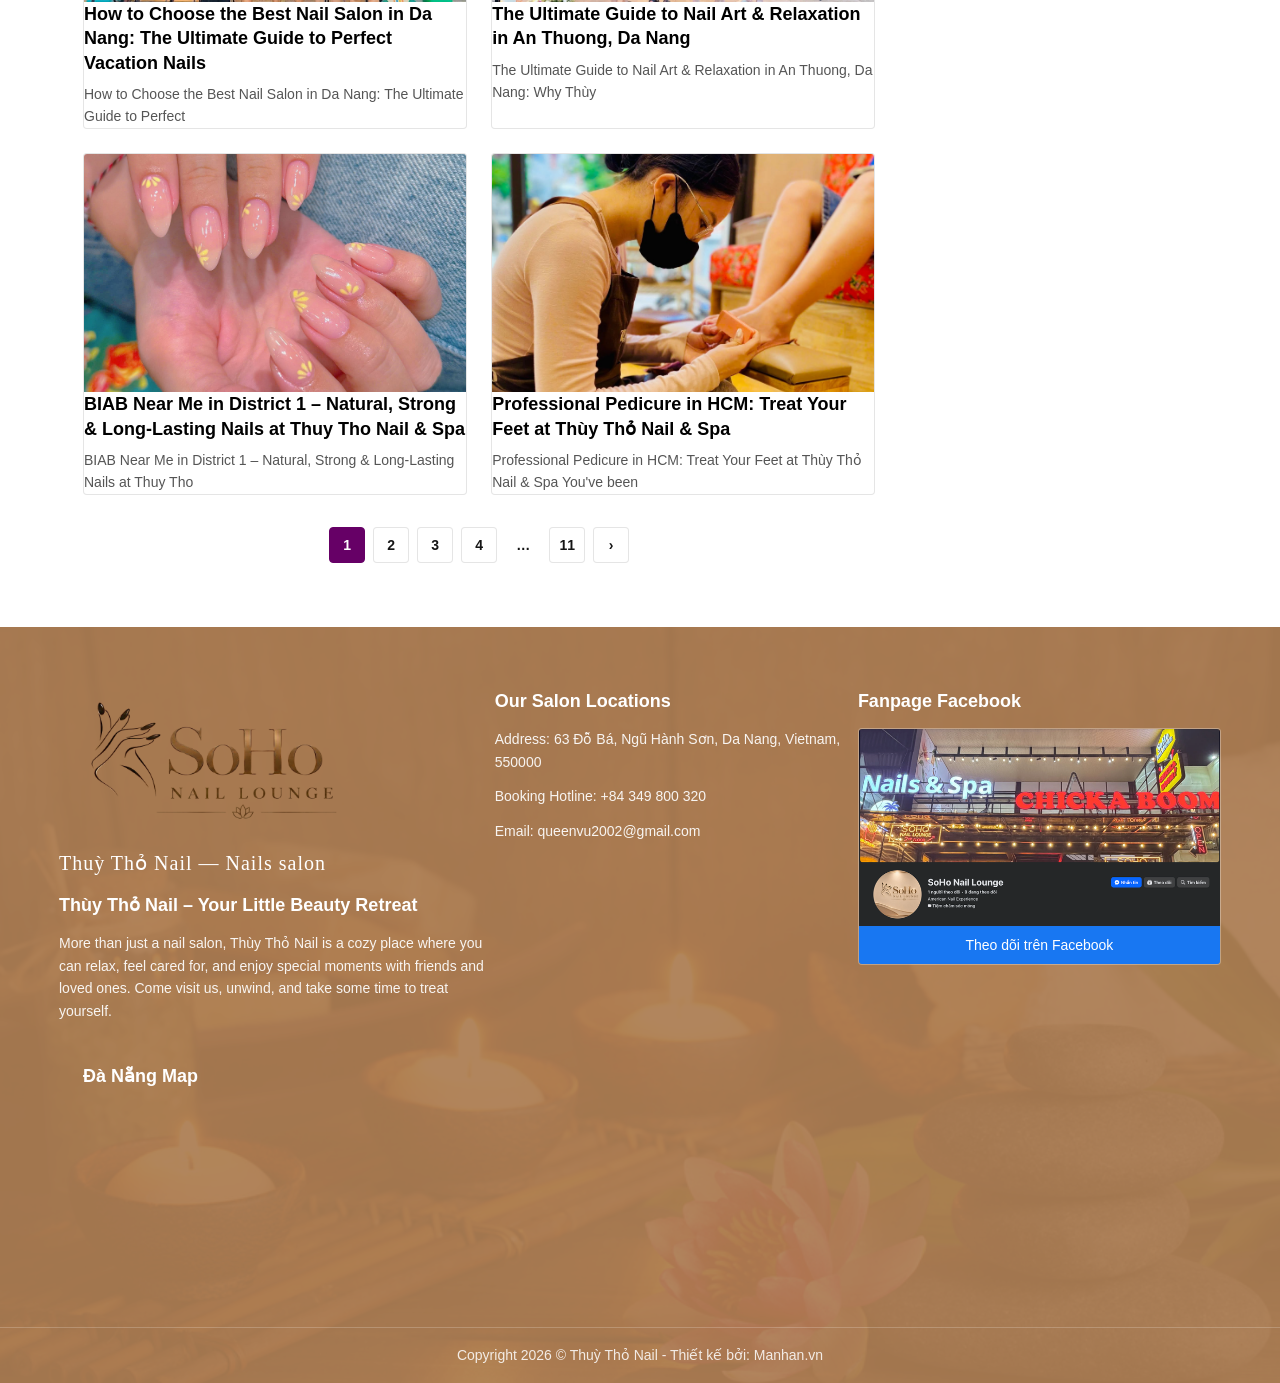
<file: html/blog/index.html>
<!DOCTYPE html>
<html lang="vi">
<head>
  <meta charset="UTF-8">
  <meta name="viewport" content="width=device-width, initial-scale=1.0">
  <title>Blog – Thuỳ Thỏ Nail</title>
  <meta name="description" content="Thùy Thỏ Nail & Spa — Blog chia sẻ kinh nghiệm chăm sóc nail, spa tại An Thượng, Đà Nẵng.">
  <link rel="icon" href="../assets/favicon-32.webp" sizes="32x32">
  <link rel="icon" href="../assets/favicon-192.webp" sizes="192x192">
  <link rel="apple-touch-icon" href="../assets/favicon-192.webp">
  <link rel="stylesheet" href="../css/fonts.css">
  <link rel="stylesheet" href="../css/reset.css">
  <link rel="stylesheet" href="../css/variables.css">
  <link rel="stylesheet" href="../css/global.css">
  <link rel="stylesheet" href="../css/components/header.css">
  <link rel="stylesheet" href="../css/components/blog.css">
  <link rel="stylesheet" href="../css/components/blog-archive.css">
  <link rel="stylesheet" href="../css/components/blog-page.css">
  <link rel="stylesheet" href="../css/components/footer.css">
</head>
<body>

  <div class="social-rail">
    <a href="https://facebook.com" class="social-rail__facebook" aria-label="Facebook">
      <svg width="20" height="20" viewBox="0 0 24 24" fill="currentColor"><path d="M22 12a10 10 0 1 0-11.56 9.88v-6.99H7.9V12h2.54V9.8c0-2.5 1.49-3.89 3.78-3.89 1.1 0 2.24.2 2.24.2v2.46h-1.26c-1.24 0-1.63.77-1.63 1.56V12h2.78l-.44 2.89h-2.34v6.99A10 10 0 0 0 22 12z"/></svg>
    </a>
    <a href="https://instagram.com" class="social-rail__instagram" aria-label="Instagram">
      <svg width="20" height="20" viewBox="0 0 24 24" fill="none" stroke="currentColor" stroke-width="2"><rect x="2" y="2" width="20" height="20" rx="5"/><circle cx="12" cy="12" r="4"/><circle cx="17.5" cy="6.5" r="1" fill="currentColor"/></svg>
    </a>
    <a href="https://zalo.me" class="social-rail__zalo" aria-label="Zalo">Z</a>
    <a href="https://wa.me/84349800320" class="social-rail__whatsapp" aria-label="WhatsApp">
      <svg width="20" height="20" viewBox="0 0 24 24" fill="currentColor"><path d="M20.5 3.5A10.9 10.9 0 0 0 12 0C5.9 0 1 4.9 1 11a10.9 10.9 0 0 0 1.6 5.7L1 23l6.5-1.6A10.9 10.9 0 0 0 12 22c6.1 0 11-4.9 11-11a10.9 10.9 0 0 0-2.5-7.5zM12 20a9 9 0 0 1-4.6-1.3l-.3-.2-3.4.9.9-3.3-.2-.3A9 9 0 1 1 21 11a9 9 0 0 1-9 9z"/></svg>
    </a>
    <a href="tel:+84349800320" class="social-rail__phone" aria-label="Call">
      <svg width="20" height="20" viewBox="0 0 24 24" fill="currentColor"><path d="M6.6 10.8a15.1 15.1 0 0 0 6.6 6.6l2.2-2.2a1 1 0 0 1 1-.2 11.3 11.3 0 0 0 3.5.6 1 1 0 0 1 1 1V20a1 1 0 0 1-1 1A17 17 0 0 1 3 4a1 1 0 0 1 1-1h3.5a1 1 0 0 1 1 1 11.3 11.3 0 0 0 .6 3.5 1 1 0 0 1-.2 1l-2.3 2.3z"/></svg>
    </a>
  </div>

  <div class="location-switch">
    <a href="../#locations">Đà Nẵng</a>
  </div>

  <header class="header" id="header">
    <div class="header__topbar">
      <div class="container header__topbar-inner">
        <a href="https://facebook.com" aria-label="Facebook">
          <svg width="16" height="16" viewBox="0 0 24 24" fill="currentColor"><path d="M22 12a10 10 0 1 0-11.56 9.88v-6.99H7.9V12h2.54V9.8c0-2.5 1.49-3.89 3.78-3.89 1.1 0 2.24.2 2.24.2v2.46h-1.26c-1.24 0-1.63.77-1.63 1.56V12h2.78l-.44 2.89h-2.34v6.99A10 10 0 0 0 22 12z"/></svg>
        </a>
        <a href="https://instagram.com" aria-label="Instagram">
          <svg width="16" height="16" viewBox="0 0 24 24" fill="none" stroke="currentColor" stroke-width="2"><rect x="2" y="2" width="20" height="20" rx="5"/><circle cx="12" cy="12" r="4"/><circle cx="17.5" cy="6.5" r="1" fill="currentColor"/></svg>
        </a>
        <a href="https://twitter.com" aria-label="Twitter">
          <svg width="16" height="16" viewBox="0 0 24 24" fill="currentColor"><path d="M18.9 2H22l-7.5 8.6L23 22h-6.9l-5.4-6.6L4.4 22H1.3l8-9.2L1 2h7l4.9 6 6-6zm-1.2 18h1.9L7.4 4H5.4l12.3 16z"/></svg>
        </a>
        <a href="mailto:queenvu2002@gmail.com" aria-label="Email">
          <svg width="16" height="16" viewBox="0 0 24 24" fill="none" stroke="currentColor" stroke-width="2"><rect x="3" y="5" width="18" height="14" rx="2"/><path d="m3 7 9 6 9-6"/></svg>
        </a>
      </div>
    </div>
    <div class="header__main">
      <div class="container header__main-inner">
        <a href="../" class="header__logo">
          <img src="../assets/images/logo-soho-dark.png" alt="Soho Nail Lounge">
        </a>
        <button class="header__nav-toggle" aria-label="Toggle menu">
          <span></span><span></span><span></span>
        </button>
        <nav class="header__nav">
          <ul class="header__nav-list">
            <li><a href="../">Trang Chủ</a></li>
            <li><a href="../gioi-thieu/">Giới Thiệu</a></li>
            <li class="header__nav-item--hidden"><a href="../#">Dịch Vụ</a></li>
            <li><a href="../hinh-anh-thuc-te/">Hình ảnh thực tế</a></li>
            <li><a href="../dat-lich/">Đặt lịch</a></li>
            <li class="is-active"><a href="../blog/">Blog</a></li>
          </ul>
        </nav>
      </div>
    </div>
  </header>

  <main>

    <header class="archive-header">
      <div class="container">
        <h1 class="archive-header__title">Lưu trữ danh mục: <span>Blog</span></h1>
      </div>
    </header>

    <div class="container archive-layout">

      <div class="archive-content">
        <div class="archive-grid" data-animate>

          <article class="blog-card">
            <img src="../assets/images/foot-massage-in-da-nang-relaxing-foot-spa-near-my-khe-beach-loved-by-travelers-14.jpg" alt="Foot Massage in Da Nang">
            <div class="blog-card__body">
              <h3 class="blog-card__title"><a href="#">Foot Massage in Da Nang – Relaxing Foot Spa Near My Khe Beach Loved by Travelers</a></h3>
              <p class="blog-card__excerpt">Foot Massage in Da Nang – Relaxing Foot Spa Near My Khe Beach Loved by</p>
            </div>
          </article>

          <article class="blog-card">
            <img src="../assets/images/the-favorite-nail-salon-in-da-nang-for-international-tourists-thuy-tho-nail-spa-4.jpg" alt="The Favorite Nail Salon in Da Nang">
            <div class="blog-card__body">
              <h3 class="blog-card__title"><a href="#">The Favorite Nail Salon in Da Nang for International Tourists – Thùy Thỏ Nail & Spa</a></h3>
              <p class="blog-card__excerpt">The Favorite Nail Salon in Da Nang for International Tourists – Thùy Thỏ Nail &</p>
            </div>
          </article>

          <article class="blog-card">
            <img src="../assets/images/everything-you-need-to-know-about-heel-scrub-da-nang-at-thuy-tho-nail-spa-6.jpg" alt="Heel Scrub Da Nang">
            <div class="blog-card__body">
              <h3 class="blog-card__title"><a href="#">Everything You Need to Know About Heel Scrub Da Nang at Thuy Tho Nail & Spa</a></h3>
              <p class="blog-card__excerpt">Everything You Need to Know About Heel Scrub Da Nang | Smooth, Healthy Heels at</p>
            </div>
          </article>

          <article class="blog-card">
            <img src="../assets/images/experience-a-relaxing-spa-manicure-in-district-1-13.png" alt="Manicure Near Me in District 1">
            <div class="blog-card__body">
              <h3 class="blog-card__title"><a href="#">More Than Just a Manicure Near Me – Give Your Hands the Break They Deserve in Da Nang</a></h3>
              <p class="blog-card__excerpt">More Than Just a "Manicure Near Me" – Give Your Hands the Break They Deserve</p>
            </div>
          </article>

          <article class="blog-card">
            <img src="../assets/images/pedicure-near-me-in-da-nang-the-ultimate-relaxing-foot-care-experience-near-my-khe-beach-1.jpg" alt="Pedicure Near Me in Da Nang">
            <div class="blog-card__body">
              <h3 class="blog-card__title"><a href="#">Pedicure Near Me in Da Nang: The Ultimate Relaxing Foot Care Experience Near My Khe Beach</a></h3>
              <p class="blog-card__excerpt">Pedicure Near Me in Da Nang: The Ultimate Relaxing Foot Care Experience Near My Khe</p>
            </div>
          </article>

          <article class="blog-card">
            <img src="../assets/images/where-to-get-beautiful-nails-near-my-khe-beach-1-2.png" alt="Beautiful Nails Near My Khe Beach">
            <div class="blog-card__body">
              <h3 class="blog-card__title"><a href="#">Where to Get Beautiful Nails Near My Khe Beach</a></h3>
              <p class="blog-card__excerpt">Where to Get Beautiful Nails Near My Khe Beach: The Ultimate "Insta-Worthy" Beach Vacation Guide</p>
            </div>
          </article>

          <article class="blog-card">
            <img src="../assets/images/how-to-choose-the-best-nail-salon-in-da-nang-the-ultimate-guide-to-perfect-vacation-nails-2.jpeg" alt="Best Nail Salon in Da Nang">
            <div class="blog-card__body">
              <h3 class="blog-card__title"><a href="#">How to Choose the Best Nail Salon in Da Nang: The Ultimate Guide to Perfect Vacation Nails</a></h3>
              <p class="blog-card__excerpt">How to Choose the Best Nail Salon in Da Nang: The Ultimate Guide to Perfect</p>
            </div>
          </article>

          <article class="blog-card">
            <img src="../assets/images/nail-tet-hcm-cho-moi-cuoc-hen-di-chuc-tet-di-tiec-di-du-lich-deu-hop-16.jpg" alt="Nail Art in An Thuong Da Nang">
            <div class="blog-card__body">
              <h3 class="blog-card__title"><a href="#">The Ultimate Guide to Nail Art & Relaxation in An Thuong, Da Nang</a></h3>
              <p class="blog-card__excerpt">The Ultimate Guide to Nail Art & Relaxation in An Thuong, Da Nang: Why Thùy</p>
            </div>
          </article>

          <article class="blog-card">
            <img src="../assets/images/biab-near-me-in-district-1-natural-strong-long-lasting-nails-at-thuy-tho-nail-spa-3.jpg" alt="BIAB Near Me in District 1">
            <div class="blog-card__body">
              <h3 class="blog-card__title"><a href="#">BIAB Near Me in District 1 – Natural, Strong & Long-Lasting Nails at Thuy Tho Nail & Spa</a></h3>
              <p class="blog-card__excerpt">BIAB Near Me in District 1 – Natural, Strong & Long-Lasting Nails at Thuy Tho</p>
            </div>
          </article>

          <article class="blog-card">
            <img src="../assets/images/screenshot_1783612339.png" alt="Professional Pedicure in HCM">
            <div class="blog-card__body">
              <h3 class="blog-card__title"><a href="#">Professional Pedicure in HCM: Treat Your Feet at Thùy Thỏ Nail & Spa</a></h3>
              <p class="blog-card__excerpt">Professional Pedicure in HCM: Treat Your Feet at Thùy Thỏ Nail & Spa You've been</p>
            </div>
          </article>

        </div>

        <ul class="archive-pagination">
          <li><span aria-current="page" class="page-number current">1</span></li>
          <li><a class="page-number" href="#">2</a></li>
          <li><a class="page-number" href="#">3</a></li>
          <li><a class="page-number" href="#">4</a></li>
          <li><span class="page-number dots">…</span></li>
          <li><a class="page-number" href="#">11</a></li>
          <li><a aria-label="Tiếp theo" class="page-number" href="#">›</a></li>
        </ul>
      </div>

      <aside class="archive-sidebar">
        <div class="sidebar-widget">
          <span class="sidebar-widget__title">Bài Viết Mới</span>
          <div class="sidebar-widget__divider"></div>
          <ul class="recent-posts">
            <li class="recent-post">
              <img class="recent-post__thumb" src="../assets/images/foot-massage-in-da-nang-relaxing-foot-spa-near-my-khe-beach-loved-by-travelers-14.jpg" alt="">
              <a class="recent-post__title" href="#">Foot Massage in Da Nang – Relaxing Foot Spa Near My Khe Beach Loved by Travelers</a>
            </li>
            <li class="recent-post">
              <img class="recent-post__thumb" src="../assets/images/the-favorite-nail-salon-in-da-nang-for-international-tourists-thuy-tho-nail-spa-4.jpg" alt="">
              <a class="recent-post__title" href="#">The Favorite Nail Salon in Da Nang for International Tourists – Thùy Thỏ Nail & Spa</a>
            </li>
            <li class="recent-post">
              <img class="recent-post__thumb" src="../assets/images/everything-you-need-to-know-about-heel-scrub-da-nang-at-thuy-tho-nail-spa-6.jpg" alt="">
              <a class="recent-post__title" href="#">Everything You Need to Know About Heel Scrub Da Nang at Thuy Tho Nail & Spa</a>
            </li>
            <li class="recent-post">
              <img class="recent-post__thumb" src="../assets/images/experience-a-relaxing-spa-manicure-in-district-1-13.png" alt="">
              <a class="recent-post__title" href="#">More Than Just a Manicure Near Me – Give Your Hands the Break They Deserve in Da Nang</a>
            </li>
            <li class="recent-post">
              <img class="recent-post__thumb" src="../assets/images/pedicure-near-me-in-da-nang-the-ultimate-relaxing-foot-care-experience-near-my-khe-beach-1.jpg" alt="">
              <a class="recent-post__title" href="#">Pedicure Near Me in Da Nang: The Ultimate Relaxing Foot Care Experience Near My Khe Beach</a>
            </li>
          </ul>
        </div>
      </aside>

    </div>

  </main>

  <footer class="footer">
    <img class="footer__bg" src="../assets/images/spa2.jpg" alt="">
    <div class="footer__overlay"></div>
    <div class="container footer__inner">
      <div class="footer__brand">
        <img class="footer__logo" src="../assets/images/logo-soho-transparent.png" alt="Soho Nail Lounge">
        <p class="footer__brand-title">Thuỳ Thỏ Nail — Nails salon</p>
        <h4 class="footer__heading">Thùy Thỏ Nail – Your Little Beauty Retreat</h4>
        <p class="footer__text">More than just a nail salon, Thùy Thỏ Nail is a cozy place where you can relax, feel cared for, and enjoy special moments with friends and loved ones. Come visit us, unwind, and take some time to treat yourself.</p>
      </div>
      <div class="footer__contact">
        <h4 class="footer__heading">Our Salon Locations</h4>
        <p class="footer__text">Address: 63 Đỗ Bá, Ngũ Hành Sơn, Da Nang, Vietnam, 550000</p>
        <p class="footer__text">Booking Hotline: <a href="tel:+84349800320">+84 349 800 320</a></p>
        <p class="footer__text">Email: <a href="mailto:queenvu2002@gmail.com">queenvu2002@gmail.com</a></p>
      </div>
      <div class="footer__fanpage">
        <h4 class="footer__heading">Fanpage Facebook</h4>
        <div class="footer__fanpage-card">
          <img src="../assets/images/fanpage-soho-nail-lounge.png" alt="SoHo Nail Lounge Facebook page">
          <a href="https://www.facebook.com/profile.php?id=61594598087452" target="_blank" rel="noopener">Theo dõi trên Facebook</a>
        </div>
      </div>
    </div>
    <div class="container footer__maps">      <div class="footer__map">
        <h4>Đà Nẵng Map</h4>
        <iframe class="footer__map-frame" loading="lazy" title="Da Nang Map" src="https://maps.google.com/maps?q=63%20Do%20Ba%2C%20Ngu%20Hanh%20Son%2C%20Da%20Nang&t=&z=15&ie=UTF8&iwloc=&output=embed"></iframe>
      </div>
    </div>
    <div class="footer__bottom">
      Copyright 2026 © Thuỳ Thỏ Nail - Thiết kế bởi: Manhan.vn
    </div>
  </footer>

  <script src="../js/components/nav.js" defer></script>
  <script src="../js/main.js" defer></script>
</body>
</html>
</file>
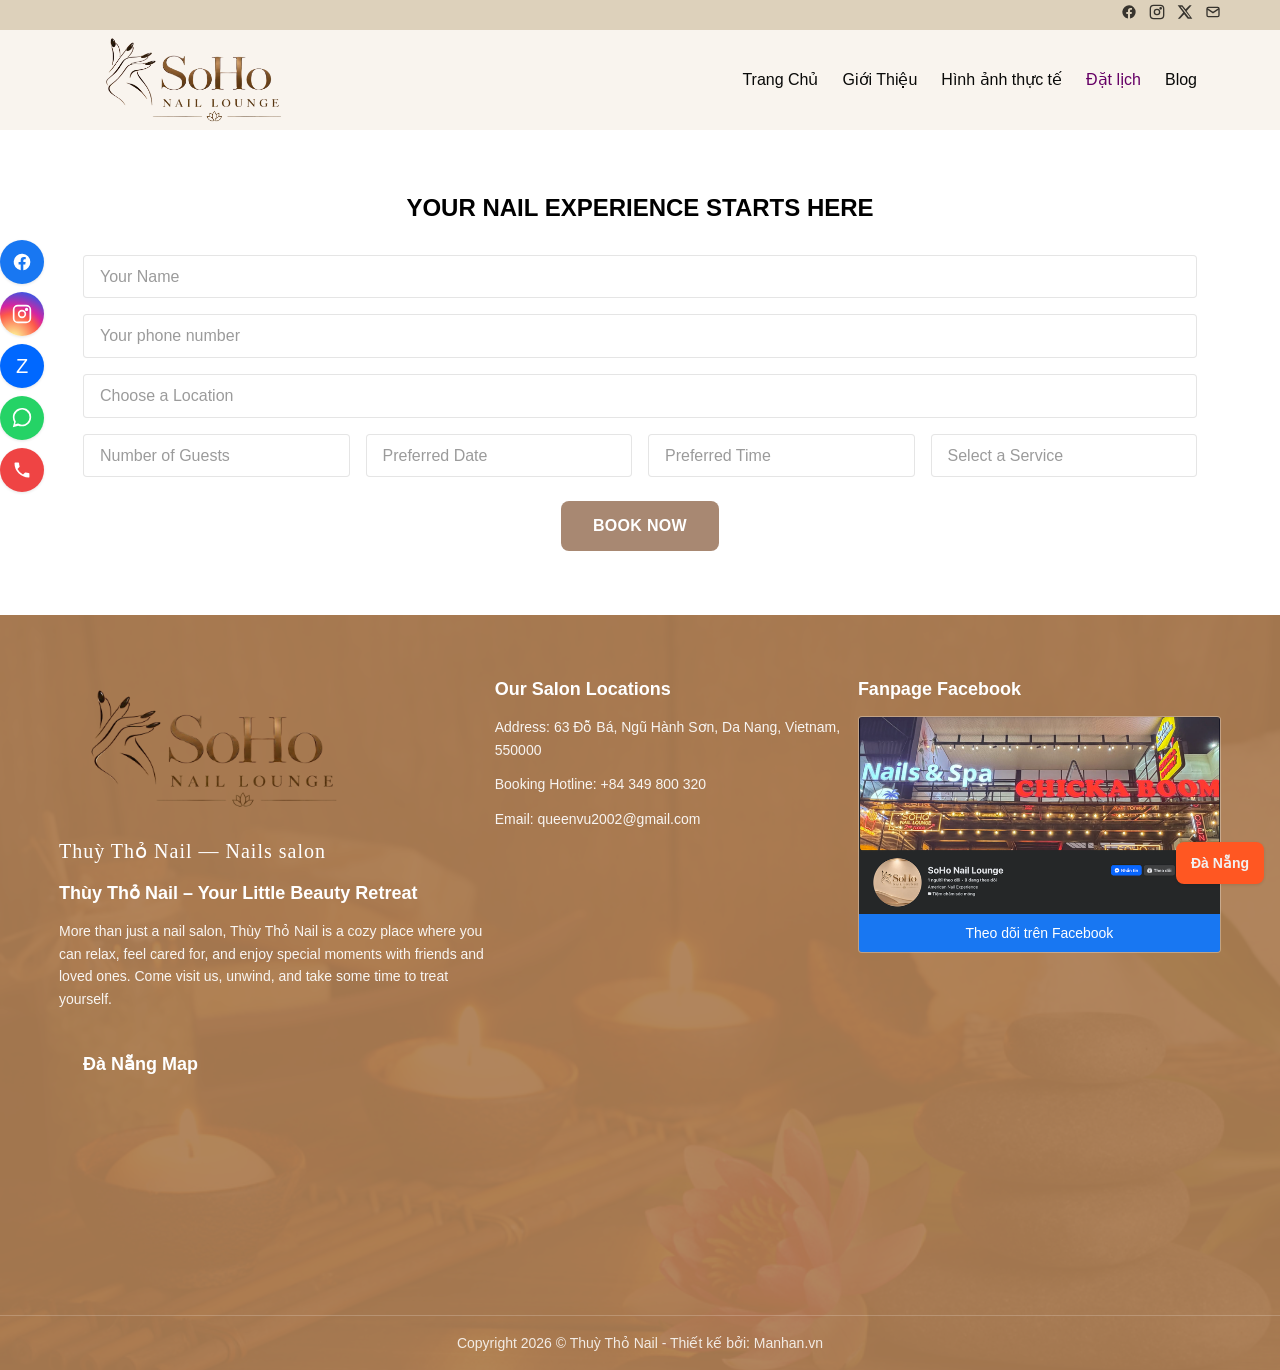
<file: html/dat-lich/index.html>
<!DOCTYPE html>
<html lang="vi">
<head>
  <meta charset="UTF-8">
  <meta name="viewport" content="width=device-width, initial-scale=1.0">
  <title>Đặt Lịch – Thuỳ Thỏ Nail</title>
  <meta name="description" content="Thùy Thỏ Nail & Spa — đặt lịch hẹn nail, spa tại An Thượng, Đà Nẵng.">
  <link rel="icon" href="../assets/favicon-32.webp" sizes="32x32">
  <link rel="icon" href="../assets/favicon-192.webp" sizes="192x192">
  <link rel="apple-touch-icon" href="../assets/favicon-192.webp">
  <link rel="stylesheet" href="../css/fonts.css">
  <link rel="stylesheet" href="../css/reset.css">
  <link rel="stylesheet" href="../css/variables.css">
  <link rel="stylesheet" href="../css/global.css">
  <link rel="stylesheet" href="../css/components/header.css">
  <link rel="stylesheet" href="../css/components/booking.css">
  <link rel="stylesheet" href="../css/components/booking-standalone.css">
  <link rel="stylesheet" href="../css/components/footer.css">
</head>
<body>

  <div class="social-rail">
    <a href="https://facebook.com" class="social-rail__facebook" aria-label="Facebook">
      <svg width="20" height="20" viewBox="0 0 24 24" fill="currentColor"><path d="M22 12a10 10 0 1 0-11.56 9.88v-6.99H7.9V12h2.54V9.8c0-2.5 1.49-3.89 3.78-3.89 1.1 0 2.24.2 2.24.2v2.46h-1.26c-1.24 0-1.63.77-1.63 1.56V12h2.78l-.44 2.89h-2.34v6.99A10 10 0 0 0 22 12z"/></svg>
    </a>
    <a href="https://instagram.com" class="social-rail__instagram" aria-label="Instagram">
      <svg width="20" height="20" viewBox="0 0 24 24" fill="none" stroke="currentColor" stroke-width="2"><rect x="2" y="2" width="20" height="20" rx="5"/><circle cx="12" cy="12" r="4"/><circle cx="17.5" cy="6.5" r="1" fill="currentColor"/></svg>
    </a>
    <a href="https://zalo.me" class="social-rail__zalo" aria-label="Zalo">Z</a>
    <a href="https://wa.me/84349800320" class="social-rail__whatsapp" aria-label="WhatsApp">
      <svg width="20" height="20" viewBox="0 0 24 24" fill="currentColor"><path d="M20.5 3.5A10.9 10.9 0 0 0 12 0C5.9 0 1 4.9 1 11a10.9 10.9 0 0 0 1.6 5.7L1 23l6.5-1.6A10.9 10.9 0 0 0 12 22c6.1 0 11-4.9 11-11a10.9 10.9 0 0 0-2.5-7.5zM12 20a9 9 0 0 1-4.6-1.3l-.3-.2-3.4.9.9-3.3-.2-.3A9 9 0 1 1 21 11a9 9 0 0 1-9 9z"/></svg>
    </a>
    <a href="tel:+84349800320" class="social-rail__phone" aria-label="Call">
      <svg width="20" height="20" viewBox="0 0 24 24" fill="currentColor"><path d="M6.6 10.8a15.1 15.1 0 0 0 6.6 6.6l2.2-2.2a1 1 0 0 1 1-.2 11.3 11.3 0 0 0 3.5.6 1 1 0 0 1 1 1V20a1 1 0 0 1-1 1A17 17 0 0 1 3 4a1 1 0 0 1 1-1h3.5a1 1 0 0 1 1 1 11.3 11.3 0 0 0 .6 3.5 1 1 0 0 1-.2 1l-2.3 2.3z"/></svg>
    </a>
  </div>

  <div class="location-switch">
    <a href="../#locations">Đà Nẵng</a>
  </div>

  <header class="header" id="header">
    <div class="header__topbar">
      <div class="container header__topbar-inner">
        <a href="https://facebook.com" aria-label="Facebook">
          <svg width="16" height="16" viewBox="0 0 24 24" fill="currentColor"><path d="M22 12a10 10 0 1 0-11.56 9.88v-6.99H7.9V12h2.54V9.8c0-2.5 1.49-3.89 3.78-3.89 1.1 0 2.24.2 2.24.2v2.46h-1.26c-1.24 0-1.63.77-1.63 1.56V12h2.78l-.44 2.89h-2.34v6.99A10 10 0 0 0 22 12z"/></svg>
        </a>
        <a href="https://instagram.com" aria-label="Instagram">
          <svg width="16" height="16" viewBox="0 0 24 24" fill="none" stroke="currentColor" stroke-width="2"><rect x="2" y="2" width="20" height="20" rx="5"/><circle cx="12" cy="12" r="4"/><circle cx="17.5" cy="6.5" r="1" fill="currentColor"/></svg>
        </a>
        <a href="https://twitter.com" aria-label="Twitter">
          <svg width="16" height="16" viewBox="0 0 24 24" fill="currentColor"><path d="M18.9 2H22l-7.5 8.6L23 22h-6.9l-5.4-6.6L4.4 22H1.3l8-9.2L1 2h7l4.9 6 6-6zm-1.2 18h1.9L7.4 4H5.4l12.3 16z"/></svg>
        </a>
        <a href="mailto:queenvu2002@gmail.com" aria-label="Email">
          <svg width="16" height="16" viewBox="0 0 24 24" fill="none" stroke="currentColor" stroke-width="2"><rect x="3" y="5" width="18" height="14" rx="2"/><path d="m3 7 9 6 9-6"/></svg>
        </a>
      </div>
    </div>
    <div class="header__main">
      <div class="container header__main-inner">
        <a href="../" class="header__logo">
          <img src="../assets/images/logo-soho-dark.png" alt="Soho Nail Lounge">
        </a>
        <button class="header__nav-toggle" aria-label="Toggle menu">
          <span></span><span></span><span></span>
        </button>
        <nav class="header__nav">
          <ul class="header__nav-list">
            <li><a href="../">Trang Chủ</a></li>
            <li><a href="../gioi-thieu/">Giới Thiệu</a></li>
            <li class="header__nav-item--hidden"><a href="../#">Dịch Vụ</a></li>
            <li><a href="../hinh-anh-thuc-te/">Hình ảnh thực tế</a></li>
            <li class="is-active"><a href="../dat-lich/">Đặt lịch</a></li>
            <li><a href="../blog/">Blog</a></li>
          </ul>
        </nav>
      </div>
    </div>
  </header>

  <main>

    <section class="section booking" id="booking">
      <div class="container">
        <h2 class="section-title-main booking__title">Your Nail Experience Starts Here</h2>
        <form class="booking__form" data-animate>
          <div class="booking__field booking__field--full">
            <input type="text" name="name" placeholder="Your Name" required>
          </div>
          <div class="booking__field booking__field--full">
            <input type="tel" name="phone" placeholder="Your phone number" required>
          </div>
          <div class="booking__field booking__field--full">
            <select name="location">
              <option value="" selected disabled>Choose a Location</option>
              <option value="danang">An Thượng - Đà Nẵng</option>
            </select>
          </div>
          <div class="booking__field">
            <select name="guests">
              <option value="" selected disabled>Number of Guests</option>
              <option>1 người</option>
              <option>2 người</option>
              <option>3 người</option>
              <option>4 người</option>
              <option>5 người</option>
              <option>6 người</option>
              <option>7 người</option>
              <option>8 người</option>
              <option>9 người</option>
              <option>10 người</option>
            </select>
          </div>
          <div class="booking__field">
            <input type="text" name="date" placeholder="Preferred Date">
          </div>
          <div class="booking__field">
            <input type="text" name="time" placeholder="Preferred Time">
          </div>
          <div class="booking__field">
            <select name="service">
              <option value="" selected disabled>Select a Service</option>
              <option>Nail</option>
              <option>Gội đầu thư giãn</option>
              <option>Massage Tay Chân</option>
              <option>Relax</option>
              <option>Ear Cleaning</option>
              <option>Heel Scrub</option>
            </select>
          </div>
          <div class="booking__submit">
            <button type="submit" class="btn btn--primary">BOOK NOW</button>
          </div>
        </form>
      </div>
    </section>

  </main>

  <footer class="footer">
    <img class="footer__bg" src="../assets/images/spa2.jpg" alt="">
    <div class="footer__overlay"></div>
    <div class="container footer__inner">
      <div class="footer__brand">
        <img class="footer__logo" src="../assets/images/logo-soho-transparent.png" alt="Soho Nail Lounge">
        <p class="footer__brand-title">Thuỳ Thỏ Nail — Nails salon</p>
        <h4 class="footer__heading">Thùy Thỏ Nail – Your Little Beauty Retreat</h4>
        <p class="footer__text">More than just a nail salon, Thùy Thỏ Nail is a cozy place where you can relax, feel cared for, and enjoy special moments with friends and loved ones. Come visit us, unwind, and take some time to treat yourself.</p>
      </div>
      <div class="footer__contact">
        <h4 class="footer__heading">Our Salon Locations</h4>
        <p class="footer__text">Address: 63 Đỗ Bá, Ngũ Hành Sơn, Da Nang, Vietnam, 550000</p>
        <p class="footer__text">Booking Hotline: <a href="tel:+84349800320">+84 349 800 320</a></p>
        <p class="footer__text">Email: <a href="mailto:queenvu2002@gmail.com">queenvu2002@gmail.com</a></p>
      </div>
      <div class="footer__fanpage">
        <h4 class="footer__heading">Fanpage Facebook</h4>
        <div class="footer__fanpage-card">
          <img src="../assets/images/fanpage-soho-nail-lounge.png" alt="SoHo Nail Lounge Facebook page">
          <a href="https://www.facebook.com/profile.php?id=61594598087452" target="_blank" rel="noopener">Theo dõi trên Facebook</a>
        </div>
      </div>
    </div>
    <div class="container footer__maps">      <div class="footer__map">
        <h4>Đà Nẵng Map</h4>
        <iframe class="footer__map-frame" loading="lazy" title="Da Nang Map" src="https://maps.google.com/maps?q=63%20Do%20Ba%2C%20Ngu%20Hanh%20Son%2C%20Da%20Nang&t=&z=15&ie=UTF8&iwloc=&output=embed"></iframe>
      </div>
    </div>
    <div class="footer__bottom">
      Copyright 2026 © Thuỳ Thỏ Nail - Thiết kế bởi: Manhan.vn
    </div>
  </footer>

  <script src="../js/components/nav.js" defer></script>
  <script src="../js/components/booking.js" defer></script>
  <script src="../js/main.js" defer></script>
</body>
</html>
</file>
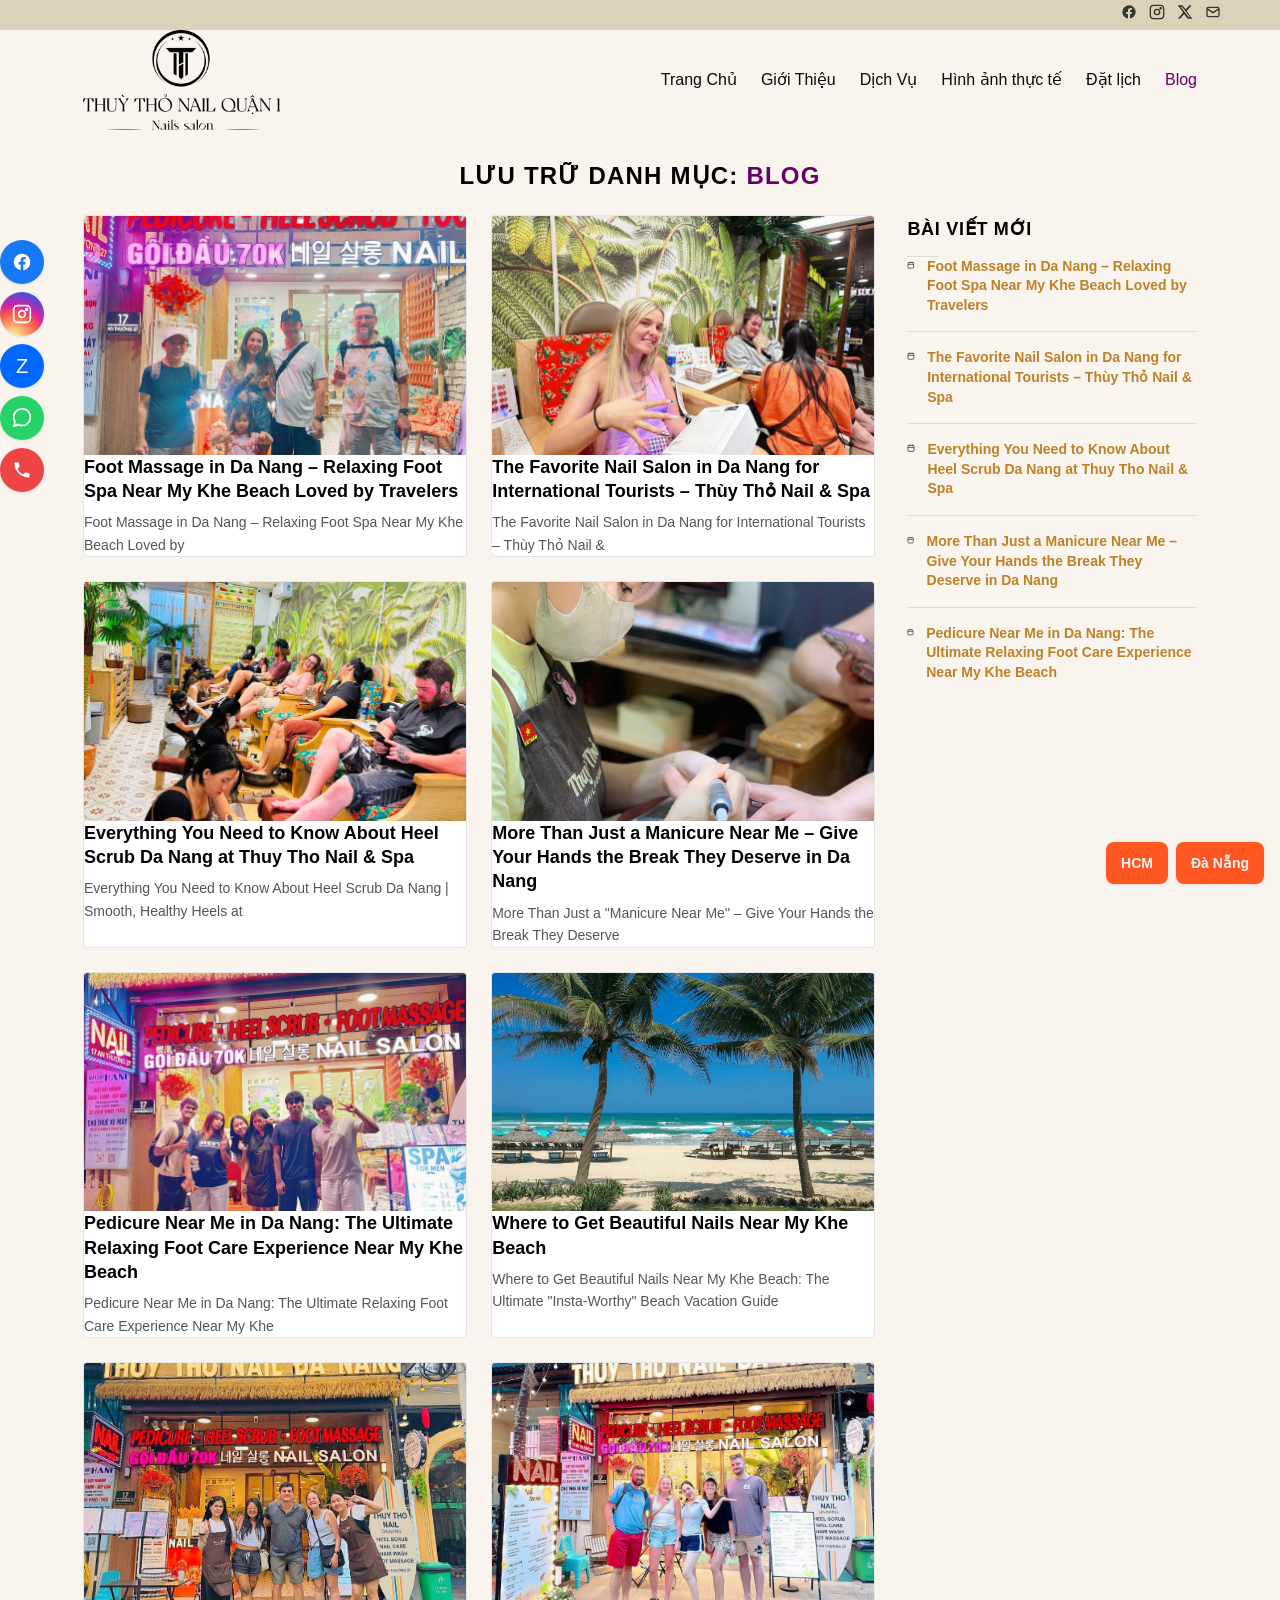
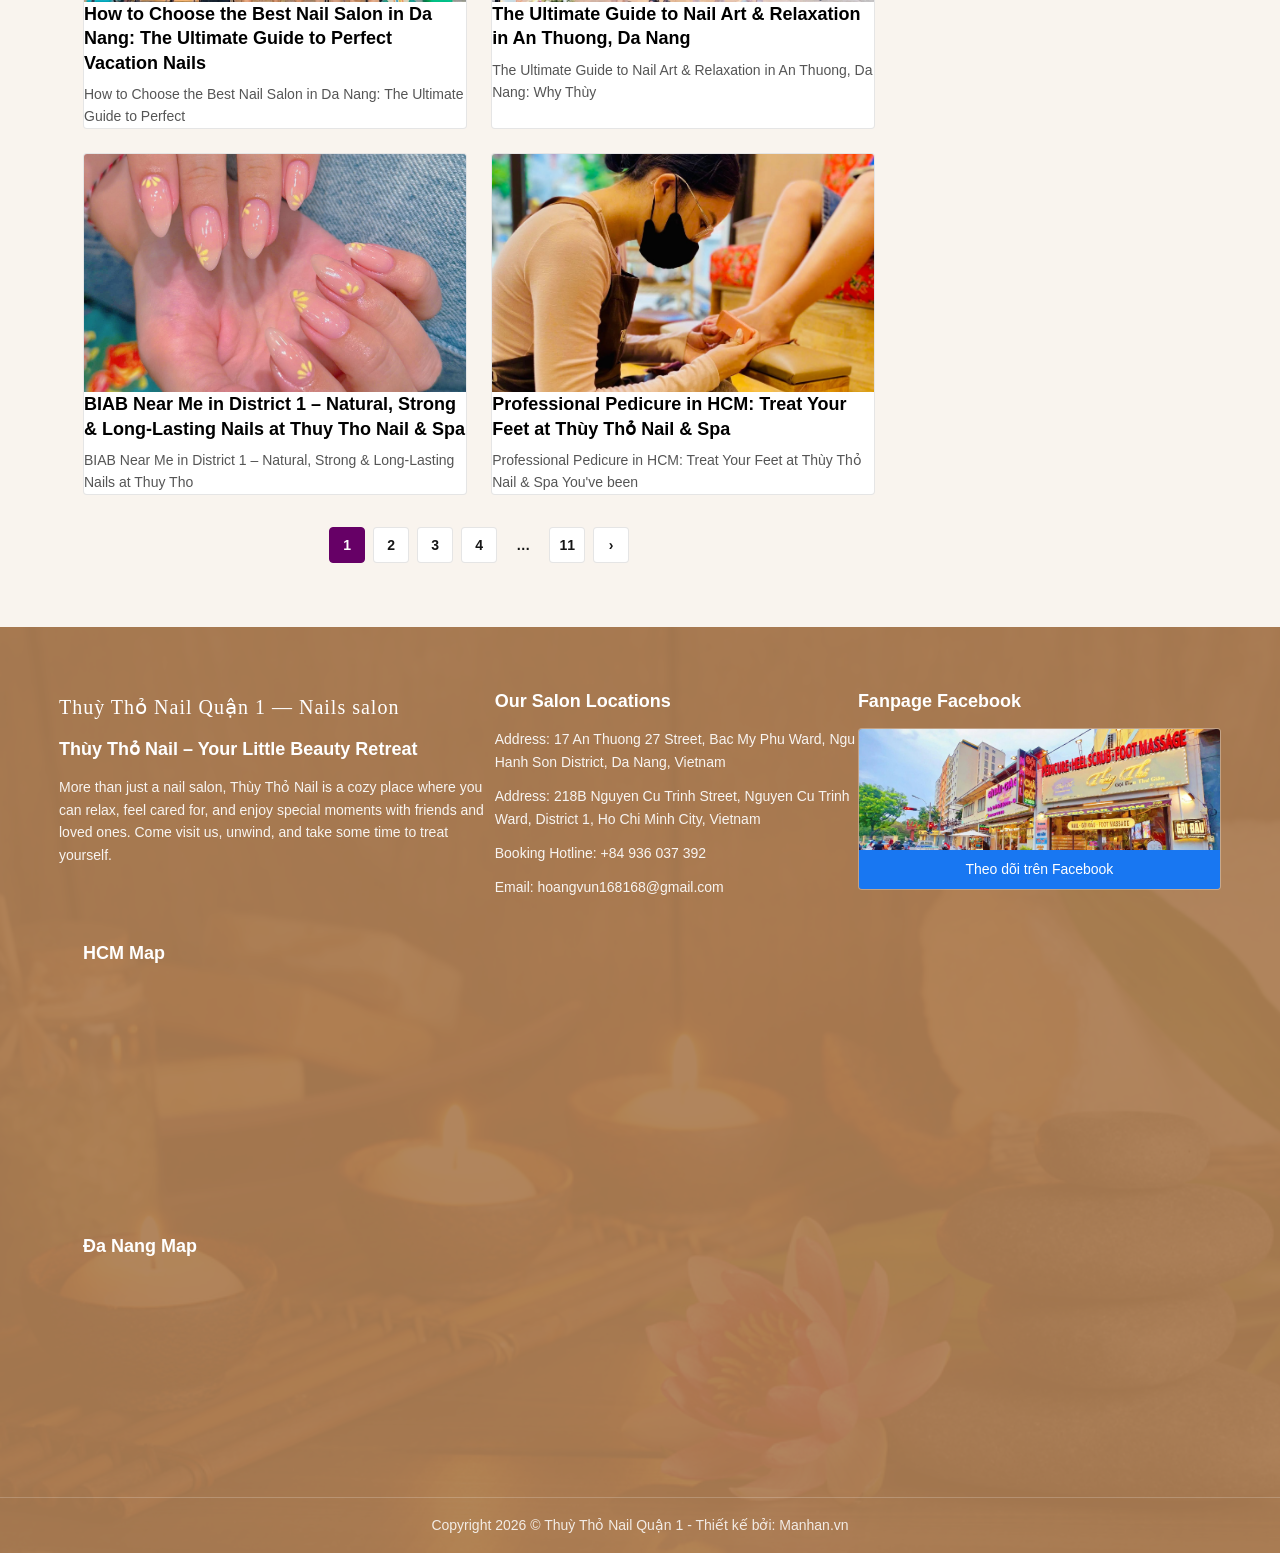
<file: html/blog.html>
<!DOCTYPE html>
<html lang="vi">
<head>
  <meta charset="UTF-8">
  <meta name="viewport" content="width=device-width, initial-scale=1.0">
  <title>Blog – Thuỳ Thỏ Nail Quận 1</title>
  <meta name="description" content="Thùy Thỏ Nail & Spa — Blog chia sẻ kinh nghiệm chăm sóc nail, spa tại Quận 1, TP.HCM và An Thượng, Đà Nẵng.">
  <link rel="icon" href="assets/favicon-32.webp" sizes="32x32">
  <link rel="icon" href="assets/favicon-192.webp" sizes="192x192">
  <link rel="apple-touch-icon" href="assets/favicon-192.webp">
  <link rel="stylesheet" href="css/fonts.css">
  <link rel="stylesheet" href="css/reset.css">
  <link rel="stylesheet" href="css/variables.css">
  <link rel="stylesheet" href="css/global.css">
  <link rel="stylesheet" href="css/components/header.css">
  <link rel="stylesheet" href="css/components/blog.css">
  <link rel="stylesheet" href="css/components/blog-archive.css">
  <link rel="stylesheet" href="css/components/footer.css">
</head>
<body>

  <div class="social-rail">
    <a href="https://facebook.com" class="social-rail__facebook" aria-label="Facebook">
      <svg width="20" height="20" viewBox="0 0 24 24" fill="currentColor"><path d="M22 12a10 10 0 1 0-11.56 9.88v-6.99H7.9V12h2.54V9.8c0-2.5 1.49-3.89 3.78-3.89 1.1 0 2.24.2 2.24.2v2.46h-1.26c-1.24 0-1.63.77-1.63 1.56V12h2.78l-.44 2.89h-2.34v6.99A10 10 0 0 0 22 12z"/></svg>
    </a>
    <a href="https://instagram.com" class="social-rail__instagram" aria-label="Instagram">
      <svg width="20" height="20" viewBox="0 0 24 24" fill="none" stroke="currentColor" stroke-width="2"><rect x="2" y="2" width="20" height="20" rx="5"/><circle cx="12" cy="12" r="4"/><circle cx="17.5" cy="6.5" r="1" fill="currentColor"/></svg>
    </a>
    <a href="https://zalo.me" class="social-rail__zalo" aria-label="Zalo">Z</a>
    <a href="https://wa.me/84936037392" class="social-rail__whatsapp" aria-label="WhatsApp">
      <svg width="20" height="20" viewBox="0 0 24 24" fill="currentColor"><path d="M20.5 3.5A10.9 10.9 0 0 0 12 0C5.9 0 1 4.9 1 11a10.9 10.9 0 0 0 1.6 5.7L1 23l6.5-1.6A10.9 10.9 0 0 0 12 22c6.1 0 11-4.9 11-11a10.9 10.9 0 0 0-2.5-7.5zM12 20a9 9 0 0 1-4.6-1.3l-.3-.2-3.4.9.9-3.3-.2-.3A9 9 0 1 1 21 11a9 9 0 0 1-9 9z"/></svg>
    </a>
    <a href="tel:+84936037392" class="social-rail__phone" aria-label="Call">
      <svg width="20" height="20" viewBox="0 0 24 24" fill="currentColor"><path d="M6.6 10.8a15.1 15.1 0 0 0 6.6 6.6l2.2-2.2a1 1 0 0 1 1-.2 11.3 11.3 0 0 0 3.5.6 1 1 0 0 1 1 1V20a1 1 0 0 1-1 1A17 17 0 0 1 3 4a1 1 0 0 1 1-1h3.5a1 1 0 0 1 1 1 11.3 11.3 0 0 0 .6 3.5 1 1 0 0 1-.2 1l-2.3 2.3z"/></svg>
    </a>
  </div>

  <div class="location-switch">
    <a href="index.html#locations">HCM</a>
    <a href="index.html#locations">Đà Nẵng</a>
  </div>

  <header class="header" id="header">
    <div class="header__topbar">
      <div class="container header__topbar-inner">
        <a href="https://facebook.com" aria-label="Facebook">
          <svg width="16" height="16" viewBox="0 0 24 24" fill="currentColor"><path d="M22 12a10 10 0 1 0-11.56 9.88v-6.99H7.9V12h2.54V9.8c0-2.5 1.49-3.89 3.78-3.89 1.1 0 2.24.2 2.24.2v2.46h-1.26c-1.24 0-1.63.77-1.63 1.56V12h2.78l-.44 2.89h-2.34v6.99A10 10 0 0 0 22 12z"/></svg>
        </a>
        <a href="https://instagram.com" aria-label="Instagram">
          <svg width="16" height="16" viewBox="0 0 24 24" fill="none" stroke="currentColor" stroke-width="2"><rect x="2" y="2" width="20" height="20" rx="5"/><circle cx="12" cy="12" r="4"/><circle cx="17.5" cy="6.5" r="1" fill="currentColor"/></svg>
        </a>
        <a href="https://twitter.com" aria-label="Twitter">
          <svg width="16" height="16" viewBox="0 0 24 24" fill="currentColor"><path d="M18.9 2H22l-7.5 8.6L23 22h-6.9l-5.4-6.6L4.4 22H1.3l8-9.2L1 2h7l4.9 6 6-6zm-1.2 18h1.9L7.4 4H5.4l12.3 16z"/></svg>
        </a>
        <a href="mailto:hoangvun168168@gmail.com" aria-label="Email">
          <svg width="16" height="16" viewBox="0 0 24 24" fill="none" stroke="currentColor" stroke-width="2"><rect x="3" y="5" width="18" height="14" rx="2"/><path d="m3 7 9 6 9-6"/></svg>
        </a>
      </div>
    </div>
    <div class="header__main">
      <div class="container header__main-inner">
        <a href="index.html" class="header__logo">
          <img src="assets/images/File-in-an-logo-1200x608.webp" alt="Thuỳ Thỏ Nail Quận 1">
        </a>
        <button class="header__nav-toggle" aria-label="Toggle menu">
          <span></span><span></span><span></span>
        </button>
        <nav class="header__nav">
          <ul class="header__nav-list">
            <li><a href="index.html">Trang Chủ</a></li>
            <li><a href="gioi-thieu.html">Giới Thiệu</a></li>
            <li><a href="index.html#">Dịch Vụ</a></li>
            <li><a href="hinh-anh-thuc-te.html">Hình ảnh thực tế</a></li>
            <li><a href="dat-lich.html">Đặt lịch</a></li>
            <li class="is-active"><a href="blog.html">Blog</a></li>
          </ul>
        </nav>
      </div>
    </div>
  </header>

  <main>

    <header class="archive-header">
      <div class="container">
        <h1 class="archive-header__title">Lưu trữ danh mục: <span>Blog</span></h1>
      </div>
    </header>

    <div class="container archive-layout">

      <div class="archive-content">
        <div class="archive-grid" data-animate>

          <article class="blog-card">
            <img src="assets/images/foot-massage-in-da-nang-relaxing-foot-spa-near-my-khe-beach-loved-by-travelers-14.jpg" alt="Foot Massage in Da Nang">
            <div class="blog-card__body">
              <h3 class="blog-card__title"><a href="#">Foot Massage in Da Nang – Relaxing Foot Spa Near My Khe Beach Loved by Travelers</a></h3>
              <p class="blog-card__excerpt">Foot Massage in Da Nang – Relaxing Foot Spa Near My Khe Beach Loved by</p>
            </div>
          </article>

          <article class="blog-card">
            <img src="assets/images/the-favorite-nail-salon-in-da-nang-for-international-tourists-thuy-tho-nail-spa-4.jpg" alt="The Favorite Nail Salon in Da Nang">
            <div class="blog-card__body">
              <h3 class="blog-card__title"><a href="#">The Favorite Nail Salon in Da Nang for International Tourists – Thùy Thỏ Nail & Spa</a></h3>
              <p class="blog-card__excerpt">The Favorite Nail Salon in Da Nang for International Tourists – Thùy Thỏ Nail &</p>
            </div>
          </article>

          <article class="blog-card">
            <img src="assets/images/everything-you-need-to-know-about-heel-scrub-da-nang-at-thuy-tho-nail-spa-6.jpg" alt="Heel Scrub Da Nang">
            <div class="blog-card__body">
              <h3 class="blog-card__title"><a href="#">Everything You Need to Know About Heel Scrub Da Nang at Thuy Tho Nail & Spa</a></h3>
              <p class="blog-card__excerpt">Everything You Need to Know About Heel Scrub Da Nang | Smooth, Healthy Heels at</p>
            </div>
          </article>

          <article class="blog-card">
            <img src="assets/images/experience-a-relaxing-spa-manicure-in-district-1-13.png" alt="Manicure Near Me in District 1">
            <div class="blog-card__body">
              <h3 class="blog-card__title"><a href="#">More Than Just a Manicure Near Me – Give Your Hands the Break They Deserve in Da Nang</a></h3>
              <p class="blog-card__excerpt">More Than Just a "Manicure Near Me" – Give Your Hands the Break They Deserve</p>
            </div>
          </article>

          <article class="blog-card">
            <img src="assets/images/pedicure-near-me-in-da-nang-the-ultimate-relaxing-foot-care-experience-near-my-khe-beach-1.jpg" alt="Pedicure Near Me in Da Nang">
            <div class="blog-card__body">
              <h3 class="blog-card__title"><a href="#">Pedicure Near Me in Da Nang: The Ultimate Relaxing Foot Care Experience Near My Khe Beach</a></h3>
              <p class="blog-card__excerpt">Pedicure Near Me in Da Nang: The Ultimate Relaxing Foot Care Experience Near My Khe</p>
            </div>
          </article>

          <article class="blog-card">
            <img src="assets/images/where-to-get-beautiful-nails-near-my-khe-beach-1-2.png" alt="Beautiful Nails Near My Khe Beach">
            <div class="blog-card__body">
              <h3 class="blog-card__title"><a href="#">Where to Get Beautiful Nails Near My Khe Beach</a></h3>
              <p class="blog-card__excerpt">Where to Get Beautiful Nails Near My Khe Beach: The Ultimate "Insta-Worthy" Beach Vacation Guide</p>
            </div>
          </article>

          <article class="blog-card">
            <img src="assets/images/how-to-choose-the-best-nail-salon-in-da-nang-the-ultimate-guide-to-perfect-vacation-nails-2.jpeg" alt="Best Nail Salon in Da Nang">
            <div class="blog-card__body">
              <h3 class="blog-card__title"><a href="#">How to Choose the Best Nail Salon in Da Nang: The Ultimate Guide to Perfect Vacation Nails</a></h3>
              <p class="blog-card__excerpt">How to Choose the Best Nail Salon in Da Nang: The Ultimate Guide to Perfect</p>
            </div>
          </article>

          <article class="blog-card">
            <img src="assets/images/nail-tet-hcm-cho-moi-cuoc-hen-di-chuc-tet-di-tiec-di-du-lich-deu-hop-16.jpg" alt="Nail Art in An Thuong Da Nang">
            <div class="blog-card__body">
              <h3 class="blog-card__title"><a href="#">The Ultimate Guide to Nail Art & Relaxation in An Thuong, Da Nang</a></h3>
              <p class="blog-card__excerpt">The Ultimate Guide to Nail Art & Relaxation in An Thuong, Da Nang: Why Thùy</p>
            </div>
          </article>

          <article class="blog-card">
            <img src="assets/images/biab-near-me-in-district-1-natural-strong-long-lasting-nails-at-thuy-tho-nail-spa-3.jpg" alt="BIAB Near Me in District 1">
            <div class="blog-card__body">
              <h3 class="blog-card__title"><a href="#">BIAB Near Me in District 1 – Natural, Strong & Long-Lasting Nails at Thuy Tho Nail & Spa</a></h3>
              <p class="blog-card__excerpt">BIAB Near Me in District 1 – Natural, Strong & Long-Lasting Nails at Thuy Tho</p>
            </div>
          </article>

          <article class="blog-card">
            <img src="assets/images/screenshot_1783612339.png" alt="Professional Pedicure in HCM">
            <div class="blog-card__body">
              <h3 class="blog-card__title"><a href="#">Professional Pedicure in HCM: Treat Your Feet at Thùy Thỏ Nail & Spa</a></h3>
              <p class="blog-card__excerpt">Professional Pedicure in HCM: Treat Your Feet at Thùy Thỏ Nail & Spa You've been</p>
            </div>
          </article>

        </div>

        <ul class="archive-pagination">
          <li><span aria-current="page" class="page-number current">1</span></li>
          <li><a class="page-number" href="#">2</a></li>
          <li><a class="page-number" href="#">3</a></li>
          <li><a class="page-number" href="#">4</a></li>
          <li><span class="page-number dots">…</span></li>
          <li><a class="page-number" href="#">11</a></li>
          <li><a aria-label="Tiếp theo" class="page-number" href="#">›</a></li>
        </ul>
      </div>

      <aside class="archive-sidebar">
        <div class="sidebar-widget">
          <span class="sidebar-widget__title">Bài Viết Mới</span>
          <div class="sidebar-widget__divider"></div>
          <ul class="recent-posts">
            <li class="recent-post">
              <span class="recent-post__icon" aria-hidden="true">
                <svg width="16" height="16" viewBox="0 0 24 24" fill="none" stroke="currentColor" stroke-width="2"><rect x="3" y="4" width="18" height="18" rx="2"/><line x1="16" y1="2" x2="16" y2="6"/><line x1="8" y1="2" x2="8" y2="6"/><line x1="3" y1="10" x2="21" y2="10"/></svg>
              </span>
              <a class="recent-post__title" href="#">Foot Massage in Da Nang – Relaxing Foot Spa Near My Khe Beach Loved by Travelers</a>
            </li>
            <li class="recent-post">
              <span class="recent-post__icon" aria-hidden="true">
                <svg width="16" height="16" viewBox="0 0 24 24" fill="none" stroke="currentColor" stroke-width="2"><rect x="3" y="4" width="18" height="18" rx="2"/><line x1="16" y1="2" x2="16" y2="6"/><line x1="8" y1="2" x2="8" y2="6"/><line x1="3" y1="10" x2="21" y2="10"/></svg>
              </span>
              <a class="recent-post__title" href="#">The Favorite Nail Salon in Da Nang for International Tourists – Thùy Thỏ Nail & Spa</a>
            </li>
            <li class="recent-post">
              <span class="recent-post__icon" aria-hidden="true">
                <svg width="16" height="16" viewBox="0 0 24 24" fill="none" stroke="currentColor" stroke-width="2"><rect x="3" y="4" width="18" height="18" rx="2"/><line x1="16" y1="2" x2="16" y2="6"/><line x1="8" y1="2" x2="8" y2="6"/><line x1="3" y1="10" x2="21" y2="10"/></svg>
              </span>
              <a class="recent-post__title" href="#">Everything You Need to Know About Heel Scrub Da Nang at Thuy Tho Nail & Spa</a>
            </li>
            <li class="recent-post">
              <span class="recent-post__icon" aria-hidden="true">
                <svg width="16" height="16" viewBox="0 0 24 24" fill="none" stroke="currentColor" stroke-width="2"><rect x="3" y="4" width="18" height="18" rx="2"/><line x1="16" y1="2" x2="16" y2="6"/><line x1="8" y1="2" x2="8" y2="6"/><line x1="3" y1="10" x2="21" y2="10"/></svg>
              </span>
              <a class="recent-post__title" href="#">More Than Just a Manicure Near Me – Give Your Hands the Break They Deserve in Da Nang</a>
            </li>
            <li class="recent-post">
              <span class="recent-post__icon" aria-hidden="true">
                <svg width="16" height="16" viewBox="0 0 24 24" fill="none" stroke="currentColor" stroke-width="2"><rect x="3" y="4" width="18" height="18" rx="2"/><line x1="16" y1="2" x2="16" y2="6"/><line x1="8" y1="2" x2="8" y2="6"/><line x1="3" y1="10" x2="21" y2="10"/></svg>
              </span>
              <a class="recent-post__title" href="#">Pedicure Near Me in Da Nang: The Ultimate Relaxing Foot Care Experience Near My Khe Beach</a>
            </li>
          </ul>
        </div>
      </aside>

    </div>

  </main>

  <footer class="footer">
    <img class="footer__bg" src="assets/images/spa2.jpg" alt="">
    <div class="footer__overlay"></div>
    <div class="container footer__inner">
      <div class="footer__brand">
        <p class="footer__brand-title">Thuỳ Thỏ Nail Quận 1 — Nails salon</p>
        <h4 class="footer__heading">Thùy Thỏ Nail – Your Little Beauty Retreat</h4>
        <p class="footer__text">More than just a nail salon, Thùy Thỏ Nail is a cozy place where you can relax, feel cared for, and enjoy special moments with friends and loved ones. Come visit us, unwind, and take some time to treat yourself.</p>
      </div>
      <div class="footer__contact">
        <h4 class="footer__heading">Our Salon Locations</h4>
        <p class="footer__text">Address: 17 An Thuong 27 Street, Bac My Phu Ward, Ngu Hanh Son District, Da Nang, Vietnam</p>
        <p class="footer__text">Address: 218B Nguyen Cu Trinh Street, Nguyen Cu Trinh Ward, District 1, Ho Chi Minh City, Vietnam</p>
        <p class="footer__text">Booking Hotline: <a href="tel:+84936037392">+84 936 037 392</a></p>
        <p class="footer__text">Email: <a href="mailto:hoangvun168168@gmail.com">hoangvun168168@gmail.com</a></p>
      </div>
      <div class="footer__fanpage">
        <h4 class="footer__heading">Fanpage Facebook</h4>
        <div class="footer__fanpage-card">
          <img src="assets/images/bnmt.jpeg" alt="Thuỳ Thỏ Nail Room - Quận 1 Facebook page">
          <a href="https://facebook.com" target="_blank" rel="noopener">Theo dõi trên Facebook</a>
        </div>
      </div>
    </div>
    <div class="container footer__maps">
      <div class="footer__map">
        <h4>HCM Map</h4>
        <iframe class="footer__map-frame" loading="lazy" title="HCM Map" src="https://maps.google.com/maps?q=218B%20Nguyen%20Cu%20Trinh%2C%20District%201%2C%20Ho%20Chi%20Minh&t=&z=15&ie=UTF8&iwloc=&output=embed"></iframe>
      </div>
      <div class="footer__map">
        <h4>Đa Nang Map</h4>
        <iframe class="footer__map-frame" loading="lazy" title="Da Nang Map" src="https://maps.google.com/maps?q=17%20An%20Thuong%2027%2C%20Ngu%20Hanh%20Son%2C%20Da%20Nang&t=&z=15&ie=UTF8&iwloc=&output=embed"></iframe>
      </div>
    </div>
    <div class="footer__bottom">
      Copyright 2026 © Thuỳ Thỏ Nail Quận 1 - Thiết kế bởi: Manhan.vn
    </div>
  </footer>

  <script src="js/components/nav.js" defer></script>
  <script src="js/main.js" defer></script>
</body>
</html>
</file>
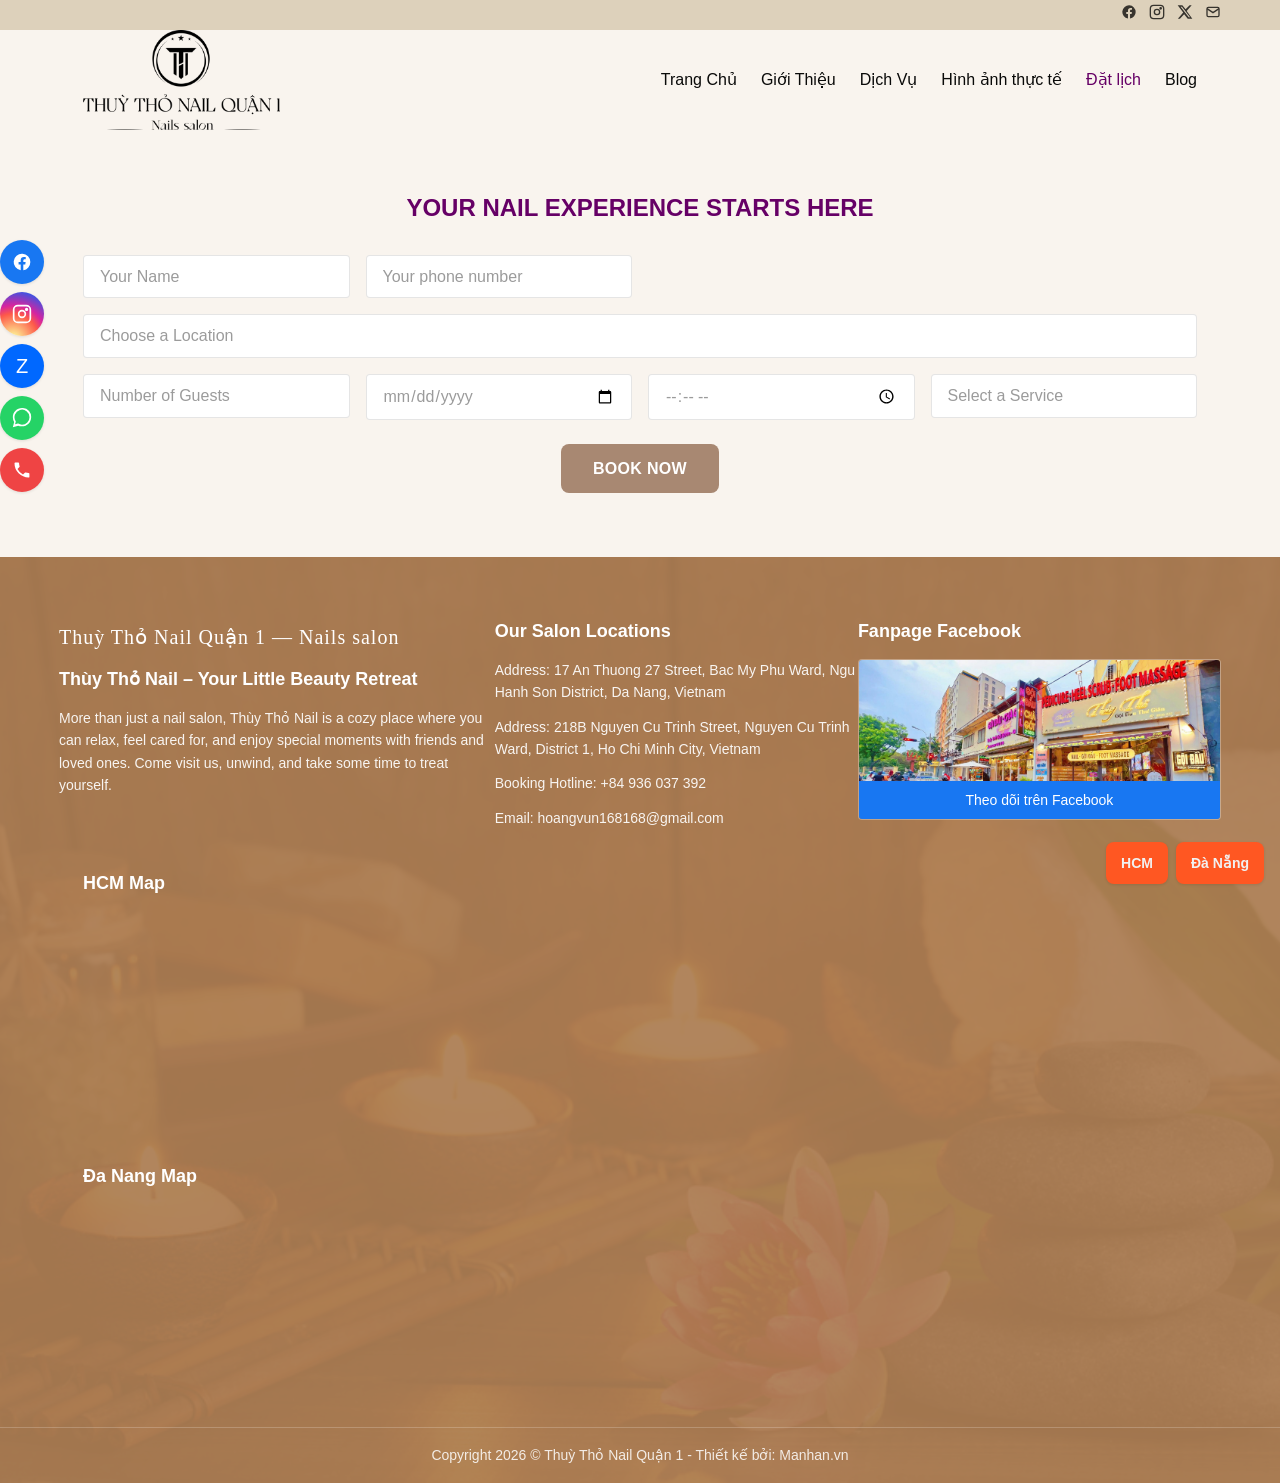
<file: html/dat-lich.html>
<!DOCTYPE html>
<html lang="vi">
<head>
  <meta charset="UTF-8">
  <meta name="viewport" content="width=device-width, initial-scale=1.0">
  <title>Đặt Lịch – Thuỳ Thỏ Nail Quận 1</title>
  <meta name="description" content="Thùy Thỏ Nail & Spa — đặt lịch hẹn nail, spa tại Quận 1, TP.HCM và An Thượng, Đà Nẵng.">
  <link rel="icon" href="assets/favicon-32.webp" sizes="32x32">
  <link rel="icon" href="assets/favicon-192.webp" sizes="192x192">
  <link rel="apple-touch-icon" href="assets/favicon-192.webp">
  <link rel="stylesheet" href="css/fonts.css">
  <link rel="stylesheet" href="css/reset.css">
  <link rel="stylesheet" href="css/variables.css">
  <link rel="stylesheet" href="css/global.css">
  <link rel="stylesheet" href="css/components/header.css">
  <link rel="stylesheet" href="css/components/booking.css">
  <link rel="stylesheet" href="css/components/footer.css">
</head>
<body>

  <div class="social-rail">
    <a href="https://facebook.com" class="social-rail__facebook" aria-label="Facebook">
      <svg width="20" height="20" viewBox="0 0 24 24" fill="currentColor"><path d="M22 12a10 10 0 1 0-11.56 9.88v-6.99H7.9V12h2.54V9.8c0-2.5 1.49-3.89 3.78-3.89 1.1 0 2.24.2 2.24.2v2.46h-1.26c-1.24 0-1.63.77-1.63 1.56V12h2.78l-.44 2.89h-2.34v6.99A10 10 0 0 0 22 12z"/></svg>
    </a>
    <a href="https://instagram.com" class="social-rail__instagram" aria-label="Instagram">
      <svg width="20" height="20" viewBox="0 0 24 24" fill="none" stroke="currentColor" stroke-width="2"><rect x="2" y="2" width="20" height="20" rx="5"/><circle cx="12" cy="12" r="4"/><circle cx="17.5" cy="6.5" r="1" fill="currentColor"/></svg>
    </a>
    <a href="https://zalo.me" class="social-rail__zalo" aria-label="Zalo">Z</a>
    <a href="https://wa.me/84936037392" class="social-rail__whatsapp" aria-label="WhatsApp">
      <svg width="20" height="20" viewBox="0 0 24 24" fill="currentColor"><path d="M20.5 3.5A10.9 10.9 0 0 0 12 0C5.9 0 1 4.9 1 11a10.9 10.9 0 0 0 1.6 5.7L1 23l6.5-1.6A10.9 10.9 0 0 0 12 22c6.1 0 11-4.9 11-11a10.9 10.9 0 0 0-2.5-7.5zM12 20a9 9 0 0 1-4.6-1.3l-.3-.2-3.4.9.9-3.3-.2-.3A9 9 0 1 1 21 11a9 9 0 0 1-9 9z"/></svg>
    </a>
    <a href="tel:+84936037392" class="social-rail__phone" aria-label="Call">
      <svg width="20" height="20" viewBox="0 0 24 24" fill="currentColor"><path d="M6.6 10.8a15.1 15.1 0 0 0 6.6 6.6l2.2-2.2a1 1 0 0 1 1-.2 11.3 11.3 0 0 0 3.5.6 1 1 0 0 1 1 1V20a1 1 0 0 1-1 1A17 17 0 0 1 3 4a1 1 0 0 1 1-1h3.5a1 1 0 0 1 1 1 11.3 11.3 0 0 0 .6 3.5 1 1 0 0 1-.2 1l-2.3 2.3z"/></svg>
    </a>
  </div>

  <div class="location-switch">
    <a href="index.html#locations">HCM</a>
    <a href="index.html#locations">Đà Nẵng</a>
  </div>

  <header class="header" id="header">
    <div class="header__topbar">
      <div class="container header__topbar-inner">
        <a href="https://facebook.com" aria-label="Facebook">
          <svg width="16" height="16" viewBox="0 0 24 24" fill="currentColor"><path d="M22 12a10 10 0 1 0-11.56 9.88v-6.99H7.9V12h2.54V9.8c0-2.5 1.49-3.89 3.78-3.89 1.1 0 2.24.2 2.24.2v2.46h-1.26c-1.24 0-1.63.77-1.63 1.56V12h2.78l-.44 2.89h-2.34v6.99A10 10 0 0 0 22 12z"/></svg>
        </a>
        <a href="https://instagram.com" aria-label="Instagram">
          <svg width="16" height="16" viewBox="0 0 24 24" fill="none" stroke="currentColor" stroke-width="2"><rect x="2" y="2" width="20" height="20" rx="5"/><circle cx="12" cy="12" r="4"/><circle cx="17.5" cy="6.5" r="1" fill="currentColor"/></svg>
        </a>
        <a href="https://twitter.com" aria-label="Twitter">
          <svg width="16" height="16" viewBox="0 0 24 24" fill="currentColor"><path d="M18.9 2H22l-7.5 8.6L23 22h-6.9l-5.4-6.6L4.4 22H1.3l8-9.2L1 2h7l4.9 6 6-6zm-1.2 18h1.9L7.4 4H5.4l12.3 16z"/></svg>
        </a>
        <a href="mailto:hoangvun168168@gmail.com" aria-label="Email">
          <svg width="16" height="16" viewBox="0 0 24 24" fill="none" stroke="currentColor" stroke-width="2"><rect x="3" y="5" width="18" height="14" rx="2"/><path d="m3 7 9 6 9-6"/></svg>
        </a>
      </div>
    </div>
    <div class="header__main">
      <div class="container header__main-inner">
        <a href="index.html" class="header__logo">
          <img src="assets/images/File-in-an-logo-1200x608.webp" alt="Thuỳ Thỏ Nail Quận 1">
        </a>
        <button class="header__nav-toggle" aria-label="Toggle menu">
          <span></span><span></span><span></span>
        </button>
        <nav class="header__nav">
          <ul class="header__nav-list">
            <li><a href="index.html">Trang Chủ</a></li>
            <li><a href="gioi-thieu.html">Giới Thiệu</a></li>
            <li><a href="index.html#">Dịch Vụ</a></li>
            <li><a href="hinh-anh-thuc-te.html">Hình ảnh thực tế</a></li>
            <li class="is-active"><a href="dat-lich.html">Đặt lịch</a></li>
            <li><a href="blog.html">Blog</a></li>
          </ul>
        </nav>
      </div>
    </div>
  </header>

  <main>

    <section class="section booking" id="booking">
      <div class="container">
        <h2 class="section-title-main booking__title">Your Nail Experience Starts Here</h2>
        <form class="booking__form" data-animate>
          <div class="booking__field">
            <input type="text" name="name" placeholder="Your Name" required>
          </div>
          <div class="booking__field">
            <input type="tel" name="phone" placeholder="Your phone number" required>
          </div>
          <div class="booking__field booking__field--full">
            <select name="location">
              <option value="" selected disabled>Choose a Location</option>
              <option value="danang">An Thượng - Đà Nẵng</option>
              <option value="hcm">Quận 1 - HCM</option>
            </select>
          </div>
          <div class="booking__field">
            <select name="guests">
              <option value="" selected disabled>Number of Guests</option>
              <option>1 người</option>
              <option>2 người</option>
              <option>3 người</option>
              <option>4 người</option>
              <option>5 người</option>
              <option>6 người</option>
              <option>7 người</option>
              <option>8 người</option>
              <option>9 người</option>
              <option>10 người</option>
            </select>
          </div>
          <div class="booking__field">
            <input type="date" name="date" placeholder="Preferred Date">
          </div>
          <div class="booking__field">
            <input type="time" name="time" placeholder="Preferred Time">
          </div>
          <div class="booking__field">
            <select name="service">
              <option value="" selected disabled>Select a Service</option>
              <option>Nail</option>
              <option>Gội đầu thư giãn</option>
              <option>Massage Tay Chân</option>
              <option>Relax</option>
              <option>Ear Cleaning</option>
              <option>Heel Scrub</option>
            </select>
          </div>
          <div class="booking__submit">
            <button type="submit" class="btn btn--primary">BOOK NOW</button>
          </div>
        </form>
      </div>
    </section>

  </main>

  <footer class="footer">
    <img class="footer__bg" src="assets/images/spa2.jpg" alt="">
    <div class="footer__overlay"></div>
    <div class="container footer__inner">
      <div class="footer__brand">
        <p class="footer__brand-title">Thuỳ Thỏ Nail Quận 1 — Nails salon</p>
        <h4 class="footer__heading">Thùy Thỏ Nail – Your Little Beauty Retreat</h4>
        <p class="footer__text">More than just a nail salon, Thùy Thỏ Nail is a cozy place where you can relax, feel cared for, and enjoy special moments with friends and loved ones. Come visit us, unwind, and take some time to treat yourself.</p>
      </div>
      <div class="footer__contact">
        <h4 class="footer__heading">Our Salon Locations</h4>
        <p class="footer__text">Address: 17 An Thuong 27 Street, Bac My Phu Ward, Ngu Hanh Son District, Da Nang, Vietnam</p>
        <p class="footer__text">Address: 218B Nguyen Cu Trinh Street, Nguyen Cu Trinh Ward, District 1, Ho Chi Minh City, Vietnam</p>
        <p class="footer__text">Booking Hotline: <a href="tel:+84936037392">+84 936 037 392</a></p>
        <p class="footer__text">Email: <a href="mailto:hoangvun168168@gmail.com">hoangvun168168@gmail.com</a></p>
      </div>
      <div class="footer__fanpage">
        <h4 class="footer__heading">Fanpage Facebook</h4>
        <div class="footer__fanpage-card">
          <img src="assets/images/bnmt.jpeg" alt="Thuỳ Thỏ Nail Room - Quận 1 Facebook page">
          <a href="https://facebook.com" target="_blank" rel="noopener">Theo dõi trên Facebook</a>
        </div>
      </div>
    </div>
    <div class="container footer__maps">
      <div class="footer__map">
        <h4>HCM Map</h4>
        <iframe class="footer__map-frame" loading="lazy" title="HCM Map" src="https://maps.google.com/maps?q=218B%20Nguyen%20Cu%20Trinh%2C%20District%201%2C%20Ho%20Chi%20Minh&t=&z=15&ie=UTF8&iwloc=&output=embed"></iframe>
      </div>
      <div class="footer__map">
        <h4>Đa Nang Map</h4>
        <iframe class="footer__map-frame" loading="lazy" title="Da Nang Map" src="https://maps.google.com/maps?q=17%20An%20Thuong%2027%2C%20Ngu%20Hanh%20Son%2C%20Da%20Nang&t=&z=15&ie=UTF8&iwloc=&output=embed"></iframe>
      </div>
    </div>
    <div class="footer__bottom">
      Copyright 2026 © Thuỳ Thỏ Nail Quận 1 - Thiết kế bởi: Manhan.vn
    </div>
  </footer>

  <script src="js/components/nav.js" defer></script>
  <script src="js/components/booking.js" defer></script>
  <script src="js/main.js" defer></script>
</body>
</html>
</file>
<file: html/css/fonts.css>
/* Thuỳ Thỏ Nail uses the browser's default system sans-serif stack — no custom webfont is loaded on the source site. */
:root {
  --font-sans: -apple-system, BlinkMacSystemFont, "Segoe UI", Roboto, Helvetica, Arial, sans-serif;
}
</file>
<file: html/css/variables.css>
:root {
  /* Colors */
  --color-bg: #f9f4ee;
  --color-bg-topbar: #ddd1bb;
  --color-bg-footer-top: #828282;
  --color-bg-footer-bottom: #794b21;
  --color-text-primary: #000000;
  --color-text-body: #151515;
  --color-text-muted: #555555;
  --color-heading-accent: #660066;
  --color-link: #be8127;
  --color-link-hover: #6718a4;
  --color-accent-green: #349631;
  --color-accent-orange: #ff5722;
  --color-btn-primary: #a88872;
  --color-btn-primary-text: #ffffff;
  --color-welcome-box: rgba(167, 137, 111, 0.87);
  --color-footer-overlay: rgba(176, 129, 87, 0.878);
  --color-white: #ffffff;
  --color-border: rgba(0, 0, 0, 0.1);

  /* Typography */
  --font-sans: -apple-system, BlinkMacSystemFont, "Segoe UI", Roboto, Helvetica, Arial, sans-serif;
  --text-xs: 13px;
  --text-sm: 14px;
  --text-base: 16px;
  --text-md: 18px;
  --text-lg: 20px;
  --text-xl: 24px;
  --text-2xl: 32px;
  --text-3xl: 40px;

  /* Spacing */
  --space-1: 4px;
  --space-2: 8px;
  --space-3: 12px;
  --space-4: 16px;
  --space-6: 24px;
  --space-8: 32px;
  --space-12: 48px;
  --space-16: 64px;
  --space-20: 80px;

  /* Radius */
  --radius-sm: 4px;
  --radius-md: 8px;
  --radius-lg: 12px;
  --radius-full: 9999px;

  /* Shadows */
  --shadow-sm: 0 1px 3px rgba(0, 0, 0, 0.1);
  --shadow-md: 0 4px 20px rgba(0, 0, 0, 0.12);

  /* Transitions */
  --transition-fast: 150ms ease;
  --transition-base: 250ms ease;

  /* Layout */
  --max-width: 1162px;
  --header-height: 80px;
}
</file>
<file: html/css/global.css>
html {
  scroll-behavior: smooth;
}

body {
  font-family: var(--font-sans);
  font-size: var(--text-base);
  line-height: 1.6;
  color: var(--color-text-body);
  background-color: var(--color-bg);
}

.container {
  max-width: var(--max-width);
  margin: 0 auto;
  padding: 0 var(--space-6);
}

h1, h2, h3, h4, h5, h6 {
  color: var(--color-text-primary);
  font-weight: 700;
  line-height: 1.2;
}

.section-title-main {
  color: var(--color-heading-accent);
  font-size: var(--text-xl);
  font-weight: 700;
  text-align: center;
  display: block;
}

.section {
  padding: var(--space-16) 0;
}

.page-home main > section + section {
  margin-top: 20px;
}

.btn {
  display: inline-block;
  padding: var(--space-2) var(--space-6);
  border-radius: var(--radius-md);
  font-size: var(--text-base);
  font-weight: 500;
  cursor: pointer;
  transition: background-color var(--transition-fast), transform var(--transition-fast);
  border: none;
}

.btn:hover {
  transform: translateY(-1px);
}

.btn--primary {
  background-color: var(--color-btn-primary);
  color: var(--color-btn-primary-text);
}

.btn--primary:hover {
  background-color: #96715c;
}

.btn--white {
  background-color: var(--color-white);
  color: var(--color-text-primary);
}

[data-animate] {
  opacity: 0;
  transform: translateY(24px);
  transition: opacity 0.6s ease, transform 0.6s ease;
}

[data-animate].is-visible {
  opacity: 1;
  transform: none;
}

.visually-hidden {
  position: absolute;
  width: 1px;
  height: 1px;
  overflow: hidden;
  clip: rect(0 0 0 0);
}

@media (max-width: 768px) {
  .section {
    padding: var(--space-12) 0;
  }
}
</file>
<file: html/css/components/header.css>
.header {
  position: relative;
  z-index: 100;
}

/* Overlay variant: header floats on top of the hero banner (home page) */
.header--overlay {
  position: absolute;
  top: 0;
  left: 0;
  right: 0;
  background: rgba(0, 0, 0, 0.35);
  backdrop-filter: blur(6px);
  -webkit-backdrop-filter: blur(6px);
}

.header--overlay .header__main {
  background: transparent;
}

.header--overlay .header__nav-list > li > a {
  color: #fff;
}

.header--overlay .header__nav-list > li > a:hover,
.header--overlay .header__nav-list > li.is-active > a {
  color: var(--color-link);
}

.header--overlay .header__nav-toggle span {
  background-color: #fff;
}

.header--overlay .header__topbar-inner a {
  color: #fff;
}

@media (max-width: 960px) {
  .header--overlay .header__nav.is-open {
    background-color: var(--color-bg);
  }

  .header--overlay .header__nav.is-open .header__nav-list > li > a {
    color: var(--color-text-primary);
  }
}

.header__topbar {
  background-color: var(--color-bg-topbar);
  min-height: 30px;
}

.header__topbar-inner {
  display: flex;
  justify-content: flex-end;
  align-items: center;
  gap: var(--space-3);
  padding: var(--space-1) 0;
}

.header__topbar-inner a {
  display: inline-flex;
  align-items: center;
  justify-content: center;
  color: var(--color-text-primary);
  opacity: 0.75;
  transition: opacity var(--transition-fast);
}

.header__topbar-inner a svg {
  display: block;
}

.header__topbar-inner a:hover {
  opacity: 1;
}

.header__main {
  background-color: var(--color-bg);
  min-height: var(--header-height);
}

.header__main-inner {
  display: flex;
  align-items: center;
  justify-content: space-between;
  gap: var(--space-6);
  min-height: var(--header-height);
}

.header__logo {
  display: flex;
  align-items: center;
  gap: var(--space-2);
}

.header__logo img {
  max-height: 100px;
  width: auto;
}

.header__nav {
  display: flex;
  align-items: center;
  gap: var(--space-6);
}

.header__nav-list {
  display: flex;
  align-items: center;
  gap: var(--space-6);
}

.header__nav-list > li {
  position: relative;
}

.header__nav-item--hidden {
  display: none;
}

.header__nav-list > li > a {
  color: #0a0a09;
  font-size: var(--text-base);
  font-weight: 500;
  padding: var(--space-2) 0;
  display: inline-block;
  transition: color var(--transition-fast);
}

.header__nav-list > li > a:hover,
.header__nav-list > li.is-active > a {
  color: var(--color-heading-accent);
}

.header__nav-toggle {
  display: none;
  flex-direction: column;
  gap: 5px;
  padding: var(--space-2);
}

.header__nav-toggle span {
  width: 24px;
  height: 2px;
  background-color: var(--color-text-primary);
}

@media (max-width: 960px) {
  .header__nav-toggle {
    display: flex;
  }

  .header__nav {
    position: absolute;
    top: 100%;
    left: 0;
    right: 0;
    background-color: var(--color-bg);
    flex-direction: column;
    align-items: flex-start;
    padding: var(--space-4) var(--space-6);
    box-shadow: var(--shadow-md);
    display: none;
  }

  .header__nav.is-open {
    display: flex;
  }

  .header__nav-list {
    flex-direction: column;
    align-items: flex-start;
    gap: var(--space-3);
    width: 100%;
  }
}

/* Floating social rail */
.social-rail {
  position: fixed;
  left: 0;
  top: 240px;
  z-index: 90;
  display: flex;
  flex-direction: column;
  gap: var(--space-2);
}

.social-rail a {
  width: 44px;
  height: 44px;
  border-radius: 50%;
  display: flex;
  align-items: center;
  justify-content: center;
  color: #fff;
  font-size: 20px;
  box-shadow: var(--shadow-sm);
  transition: transform var(--transition-fast);
}

.social-rail a:hover {
  transform: scale(1.08);
}

.social-rail__facebook { background: #1877f2; }
.social-rail__instagram { background: radial-gradient(circle at 30% 107%, #fdf497 0%, #fdf497 5%, #fd5949 45%, #d6249f 60%, #285AEB 90%); }
.social-rail__zalo { background: #0068ff; }
.social-rail__whatsapp { background: #25d366; }
.social-rail__phone { background: #ef4444; }

@media (max-width: 640px) {
  .social-rail a {
    width: 38px;
    height: 38px;
    font-size: 17px;
  }
}

/* Floating location switch (bottom-right) */
.location-switch {
  position: fixed;
  right: var(--space-4);
  bottom: var(--space-4);
  z-index: 90;
  display: flex;
  gap: var(--space-2);
}

.location-switch a {
  padding: 10px 15px;
  border-radius: var(--radius-md);
  background-color: var(--color-accent-orange);
  color: #f1f1f1;
  font-size: var(--text-sm);
  font-weight: 600;
  box-shadow: var(--shadow-sm);
}
</file>
<file: html/css/components/hero.css>
.hero {
  position: relative;
  padding-bottom: 70px;
}

.hero__bg {
  width: 100%;
  height: 644px;
  object-fit: cover;
}

.hero__welcome {
  position: absolute;
  left: 50%;
  bottom: 0;
  transform: translate(-50%, 50%);
  width: min(680px, 92%);
  background-color: var(--color-welcome-box);
  color: #fff;
  text-align: center;
  padding: var(--space-8) var(--space-8) var(--space-6);
  border-radius: var(--radius-sm);
}

.hero__welcome.is-visible {
  transform: translate(-50%, 50%);
}

.hero__welcome-title {
  font-size: var(--text-2xl);
  font-weight: 700;
  margin-bottom: var(--space-4);
  color: white;
}

.hero__welcome p {
  margin-bottom: var(--space-4);
  font-size: var(--text-base);
}

.hero__welcome strong {
  font-weight: 700;
}

.hero__welcome a {
  color: rgb(128, 0, 128);
  font-weight: 700;
}

.hero__welcome .btn {
  margin-top: var(--space-2);
}

@media (max-width: 768px) {
  .hero {
    padding-bottom: 0;
  }
  .hero__bg {
    height: 700px;
  }
  .hero__welcome {
    top: 50%;
    bottom: auto;
    left: 50%;
    transform: translate(-50%, -50%);
    padding: var(--space-6) var(--space-4);
  }
  .hero__welcome.is-visible {
    transform: translate(-50%, -50%);
  }
  .hero__welcome-title {
    font-size: var(--text-lg);
  }
}

/* Locations */
.locations {
  background-color: #fbf5f0;
  padding-top: var(--space-12);
  padding-bottom: var(--space-12);
  margin-top: 200px !important;
}

.locations__grid {
  display: grid;
  grid-template-columns: repeat(2, 1fr);
  gap: var(--space-8);
}

.locations__grid--single {
  grid-template-columns: 1fr;
  max-width: 560px;
  margin: 0 auto;
}

.locations__item {
  display: flex;
  flex-direction: column;
}

.locations__item h3 {
  font-size: var(--text-md);
  line-height: 1.45;
  text-align: left;
  margin-bottom: var(--space-4);
}

.locations__item h3 strong {
  color: #6b1d4f;
  font-weight: 700;
}

.locations__item h3 a {
  color: #a75d35;
  font-weight: 500;
}

.locations__item img {
  width: 100%;
  border-radius: var(--radius-sm);
  object-fit: cover;
  aspect-ratio: 4 / 3;
}

@media (max-width: 768px) {
  .locations {
    margin-top: 50px !important;
  }

  .locations__grid {
    grid-template-columns: 1fr;
    gap: var(--space-6);
  }
}
</file>
<file: html/css/components/menu.css>
.menu-service {
  background-color: var(--color-bg);
}

.menu-service__poster {
  max-width: var(--max-width);
  margin: 0 auto var(--space-12);
}

.menu-service__poster img {
  width: 100%;
  border-radius: var(--radius-sm);
  box-shadow: var(--shadow-md);
}

.menu-service__carousel .carousel__slide {
  display: grid;
  grid-template-columns: repeat(2, 1fr);
  gap: var(--space-4);
}

.menu-service__carousel .carousel__slide img {
  width: 100%;
  border-radius: var(--radius-sm);
  box-shadow: var(--shadow-sm);
}

.menu-service__carousel .carousel__arrow {
  top: 0;
  transform: none;
  height: 100%;
  border-radius: 0;
}
</file>
<file: html/css/components/carousel.css>
.carousel {
  position: relative;
  overflow: hidden;
}

.carousel__track {
  display: flex;
  transition: transform 500ms ease;
}

.carousel__slide {
  flex: 0 0 100%;
  min-width: 0;
}

.carousel__arrow {
  position: absolute;
  top: 50%;
  transform: translateY(-50%);
  width: 40px;
  height: 40px;
  border-radius: 50%;
  background-color: rgba(255, 255, 255, 0.85);
  display: flex;
  align-items: center;
  justify-content: center;
  box-shadow: var(--shadow-sm);
  z-index: 2;
  transition: background-color var(--transition-fast);
}

.carousel__arrow:hover {
  background-color: #fff;
}

.carousel__arrow--prev { left: 0; }
.carousel__arrow--next { right: 0; }

.carousel__dots {
  display: flex;
  justify-content: center;
  gap: var(--space-2);
  margin-top: var(--space-4);
}

.carousel__dot {
  width: 10px;
  height: 10px;
  border-radius: 50%;
  background-color: rgba(0, 0, 0, 0.2);
  transition: background-color var(--transition-fast);
}

.carousel__dot.is-active {
  background-color: var(--color-heading-accent);
}

/* Hero image slider */
.hero-slider {
  max-width: 560px;
  margin: 0 auto;
  border-radius: var(--radius-md);
}

.hero-slider .carousel__slide img {
  width: 100%;
  aspect-ratio: 16 / 11;
  object-fit: cover;
  border-radius: var(--radius-md);
}

/* Testimonial slider */
.testimonial-slider {
  max-width: 390px;
  margin: 0 auto;
}

.testimonial-slider .review-card {
  margin: 0 var(--space-2);
}

/* Blog slider (3-up, draggable, no autoplay) */
.blog-slider .carousel__track {
  gap: var(--space-6);
}

.blog-slider .carousel__slide {
  flex: 0 0 calc(33.333% - 16px);
}

.blog-slider .blog-card {
  height: 100%;
}

@media (max-width: 960px) {
  .blog-slider .carousel__slide {
    flex: 0 0 calc(50% - 12px);
  }
}

@media (max-width: 640px) {
  .blog-slider .carousel__slide {
    flex: 0 0 100%;
  }
}
</file>
<file: html/css/components/booking.css>
.booking {
  background-color: var(--color-bg);
}

.booking__title {
  margin-bottom: var(--space-8);
  text-transform: uppercase;
}

.booking__form {
  max-width: var(--max-width);
  margin: 0 auto;
  display: grid;
  grid-template-columns: repeat(4, 1fr);
  gap: var(--space-4);
}

.booking__form input,
.booking__form select {
  width: 100%;
  padding: 8px var(--space-4);
  border: 1px solid var(--color-border);
  border-radius: var(--radius-sm);
  background-color: #fff;
  font-size: var(--text-base);
  color: var(--color-text-body);
  color: #9b9b9b;
}

.booking__form input::placeholder {
  color: #9b9b9b;
}

.booking__form select {
  appearance: none;
  -webkit-appearance: none;
  -moz-appearance: none;
}

.booking__field--full {
  grid-column: 1 / -1;
}

.booking__submit {
  grid-column: 1 / -1;
  display: flex;
  justify-content: center;
  margin-top: var(--space-2);
}

.booking__submit .btn {
  padding: var(--space-3) var(--space-8);
  font-weight: 700;
  letter-spacing: 0.02em;
}

@media (max-width: 640px) {
  .booking__form {
    grid-template-columns: 1fr;
  }
}
</file>
<file: html/css/components/services-showcase.css>
.services-showcase {
  background-color: var(--color-bg);
}

.services-showcase__title {
  margin-bottom: var(--space-8);
}

.service-box {
  max-width: 760px;
  margin: 0 auto var(--space-12);
  text-align: center;
}

.service-box__label {
  color: var(--color-heading-accent);
  font-size: var(--text-lg);
  font-weight: 700;
  margin-top: var(--space-4);
  margin-bottom: var(--space-4);
}

.service-box__img {
  width: 100%;
  border-radius: var(--radius-md);
  box-shadow: var(--shadow-md);
}

.service-box__gallery {
  display: grid;
  grid-template-columns: repeat(4, 1fr);
  gap: var(--space-3);
  margin-top: var(--space-4);
}

.service-box__gallery img {
  width: 100%;
  aspect-ratio: 1 / 1;
  object-fit: cover;
  border-radius: var(--radius-sm);
}

@media (max-width: 640px) {
  .service-box__gallery {
    grid-template-columns: repeat(2, 1fr);
  }
}
</file>
<file: html/css/components/gallery.css>
.gallery {
  background-color: var(--color-bg);
}

.gallery__title {
  margin-bottom: var(--space-8);
}

.gallery__grid {
  display: grid;
  grid-template-columns: repeat(4, 1fr);
  gap: 10px;
}

.gallery__grid a {
  display: block;
}

.gallery__grid img {
  width: 100%;
  aspect-ratio: 1 / 1;
  object-fit: cover;
  border-radius: var(--radius-sm);
  box-shadow: var(--shadow-sm);
  transition: transform var(--transition-base);
  display: block;
}

.gallery__grid img:hover {
  transform: scale(1.03);
}

.gallery__carousel .carousel__slide {
  display: grid;
  grid-template-columns: repeat(3, 1fr);
  gap: var(--space-4);
}

.gallery__carousel .carousel__slide img {
  width: 100%;
  aspect-ratio: 1 / 1;
  object-fit: cover;
  border-radius: var(--radius-sm);
  box-shadow: var(--shadow-sm);
  transition: transform var(--transition-base);
}

.gallery__carousel .carousel__slide img:hover {
  transform: scale(1.03);
}

.gallery__carousel .carousel__arrow {
  top: 0;
  transform: none;
  height: 100%;
  border-radius: 0;
}
</file>
<file: html/css/components/reviews.css>
.reviews {
  background-color: var(--color-bg);
}

.reviews__title {
  margin-bottom: var(--space-8);
}

.reviews__grid {
  display: grid;
  grid-template-columns: repeat(3, 1fr);
  gap: var(--space-6);
}

.review-card {
  background-color: #fff;
  border-radius: var(--radius-md);
  padding: var(--space-8) var(--space-6);
  box-shadow: var(--shadow-sm);
  text-align: center;
}

.review-card__avatar {
  width: 64px;
  height: 64px;
  margin: 0 auto var(--space-4);
  border-radius: var(--radius-full);
  background-color: var(--color-btn-primary);
  color: var(--color-btn-primary-text);
  display: flex;
  align-items: center;
  justify-content: center;
  font-weight: 700;
  font-size: var(--text-md);
  overflow: hidden;
}

.review-card__avatar img {
  width: 100%;
  height: 100%;
  object-fit: cover;
}

.review-card__stars {
  color: var(--color-accent-orange);
  font-size: var(--text-base);
  margin-bottom: var(--space-3);
  letter-spacing: 2px;
}

.review-card__text {
  font-size: var(--text-sm);
  font-weight: 700;
  font-style: italic;
  color: var(--color-text-body);
  margin-bottom: var(--space-4);
}

.review-card__author {
  font-weight: 700;
  font-size: var(--text-sm);
  color: var(--color-text-primary);
}

@media (max-width: 960px) {
  .reviews__grid {
    grid-template-columns: repeat(2, 1fr);
  }
}

@media (max-width: 549px) {
  .reviews__grid {
    grid-template-columns: 1fr;
  }
}
</file>
<file: html/css/components/blog.css>
.blog {
  background-color: var(--color-bg);
}

.blog__title {
  margin-bottom: var(--space-8);
}

.blog__grid {
  display: grid;
  grid-template-columns: repeat(3, 1fr);
  gap: var(--space-6);
}

.blog-card {
  background-color: #fff;
  border: 1px solid var(--color-border);
  border-radius: var(--radius-sm);
  overflow: hidden;
  transition: box-shadow var(--transition-base);
}

.blog-card:hover {
  box-shadow: var(--shadow-md);
}

.blog-card img {
  width: 100%;
  aspect-ratio: 16 / 10;
  object-fit: cover;
}

.blog-card__body {
  padding: var(--space-4) var(--space-5);
}

.blog-card__title {
  font-size: var(--text-md);
  font-weight: 700;
  margin-bottom: var(--space-2);
  line-height: 1.35;
}

.blog-card__title a {
  color: var(--color-text-primary);
}

.blog-card__title a:hover {
  color: var(--color-heading-accent);
}

.blog-card__date {
  font-size: var(--text-xs);
  color: #999;
  margin-bottom: var(--space-2);
}

.blog-card__excerpt {
  font-size: var(--text-sm);
  color: var(--color-text-muted);
}

@media (max-width: 960px) {
  .blog__grid {
    grid-template-columns: repeat(2, 1fr);
  }
}

@media (max-width: 640px) {
  .blog__grid {
    grid-template-columns: 1fr;
  }
}
</file>
<file: html/css/components/footer.css>
.footer {
  position: relative;
  background-color: var(--color-bg-footer-bottom);
  color: #fff;
  overflow: hidden;
}

.footer__bg {
  position: absolute;
  inset: 0;
  width: 100%;
  height: 100%;
  object-fit: cover;
  opacity: 0.5;
}

.footer__overlay {
  position: absolute;
  inset: 0;
  background-color: var(--color-footer-overlay);
}

.footer__inner {
  position: relative;
  z-index: 1;
  padding: var(--space-16) 0 var(--space-8);
  display: grid;
  grid-template-columns: 1.2fr 1fr 1fr;
  gap: var(--space-10);
}

.footer__logo {
  max-height: 140px;
  width: auto;
  margin-bottom: var(--space-4);
}

.footer__brand-title {
  font-family: serif;
  font-size: var(--text-lg);
  letter-spacing: 0.05em;
  margin-bottom: var(--space-4);
  color: #fff;
}

.footer__heading {
  font-size: var(--text-md);
  font-weight: 700;
  margin-bottom: var(--space-4);
  color: #fff;
}

.footer__text {
  font-size: var(--text-sm);
  margin-bottom: var(--space-3);
  color: rgba(255, 255, 255, 0.92);
}

.footer__fanpage-card {
  background-color: rgba(255, 255, 255, 0.08);
  border: 1px solid rgba(255, 255, 255, 0.25);
  border-radius: var(--radius-sm);
  overflow: hidden;
}

.footer__fanpage-card img {
  width: 100%;
}

.footer__fanpage-card a {
  display: block;
  padding: var(--space-2) var(--space-3);
  font-size: var(--text-sm);
  text-align: center;
  background-color: #1877f2;
}

.footer__maps {
  position: relative;
  z-index: 1;
  display: grid;
  grid-template-columns: 1fr;
  max-width: var(--max-width);
  gap: var(--space-8);
  padding-bottom: var(--space-10);
}

.footer__map h4 {
  color: #fff;
  font-size: var(--text-md);
  margin-bottom: var(--space-3);
}

.footer__map-frame {
  border: 0;
  width: 100%;
  height: 220px;
  border-radius: var(--radius-sm);
}

.footer__bottom {
  position: relative;
  z-index: 1;
  border-top: 1px solid rgba(255, 255, 255, 0.2);
  padding: var(--space-4) 0;
  text-align: center;
  font-size: var(--text-sm);
  color: rgba(255, 255, 255, 0.85);
}

@media (max-width: 960px) {
  .footer__inner {
    grid-template-columns: 1fr;
  }
  .footer__maps {
    grid-template-columns: 1fr;
  }
}
</file>
<file: html/css/components/blog-archive.css>
.archive-header {
  padding: var(--space-8) 0 var(--space-6);
  text-align: center;
}

.archive-header__title {
  font-size: var(--text-xl);
  font-weight: 700;
  text-transform: uppercase;
  letter-spacing: 0.05em;
  color: var(--color-text-primary);
}

.archive-header__title span {
  color: var(--color-heading-accent);
}

.archive-layout {
  display: flex;
  align-items: flex-start;
  gap: var(--space-8);
  padding-bottom: var(--space-16);
}

.archive-content {
  flex: 1 1 72%;
  min-width: 0;
}

.archive-grid {
  display: grid;
  grid-template-columns: repeat(2, 1fr);
  gap: var(--space-6);
}

.archive-grid .blog-card img {
  aspect-ratio: 16 / 10;
}

.archive-pagination {
  display: flex;
  justify-content: center;
  align-items: center;
  flex-wrap: wrap;
  gap: var(--space-2);
  margin-top: var(--space-8);
  list-style: none;
}

.archive-pagination li {
  display: flex;
}

.archive-pagination .page-number {
  display: flex;
  align-items: center;
  justify-content: center;
  min-width: 36px;
  height: 36px;
  padding: 0 var(--space-2);
  border-radius: var(--radius-sm);
  background-color: var(--color-white);
  border: 1px solid var(--color-border);
  color: var(--color-text-body);
  font-size: var(--text-sm);
  font-weight: 600;
  transition: background-color var(--transition-fast), color var(--transition-fast);
}

.archive-pagination a.page-number:hover {
  background-color: var(--color-btn-primary);
  color: var(--color-btn-primary-text);
  border-color: var(--color-btn-primary);
}

.archive-pagination .page-number.current {
  background-color: var(--color-heading-accent);
  border-color: var(--color-heading-accent);
  color: var(--color-white);
}

.archive-pagination .page-number.dots {
  border: none;
  background: none;
}

.archive-sidebar {
  flex: 0 0 26%;
}

.sidebar-widget {
  background-color: transparent;
  padding: 0;
}

.sidebar-widget__title {
  font-size: var(--text-md);
  font-weight: 700;
  text-transform: uppercase;
  letter-spacing: 0.04em;
  color: var(--color-text-primary);
  display: block;
  margin-bottom: var(--space-3);
}

.sidebar-widget__divider {
  height: 1px;
  width: 32px;
  background-color: var(--color-border);
  margin-bottom: var(--space-5);
}

.recent-posts {
  display: flex;
  flex-direction: column;
}

.recent-post {
  display: flex;
  align-items: flex-start;
  gap: var(--space-3);
  padding: var(--space-4) 0;
  border-bottom: 1px solid var(--color-border);
}

.recent-post:first-child {
  padding-top: 0;
}

.recent-post:last-child {
  border-bottom: none;
}

.recent-post__thumb {
  flex: 0 0 auto;
  width: 52px;
  height: 52px;
  border-radius: var(--radius-sm);
  object-fit: cover;
}

.recent-post__title {
  font-size: var(--text-sm);
  font-weight: 600;
  line-height: 1.4;
  color: var(--color-link);
}

.recent-post__title:hover {
  color: var(--color-heading-accent);
}

@media (max-width: 960px) {
  .archive-layout {
    flex-direction: column;
  }

  .archive-sidebar {
    flex: 1 1 100%;
    width: 100%;
  }
}

@media (max-width: 640px) {
  .archive-grid {
    grid-template-columns: 1fr;
  }
}
</file>
<file: html/css/components/blog-page.css>
body {
  background-color: var(--color-white);
}
</file>
<file: html/css/components/booking-standalone.css>
.booking {
  background-color: var(--color-white);
}

.booking__title {
  color: var(--color-text-primary);
}
</file>
